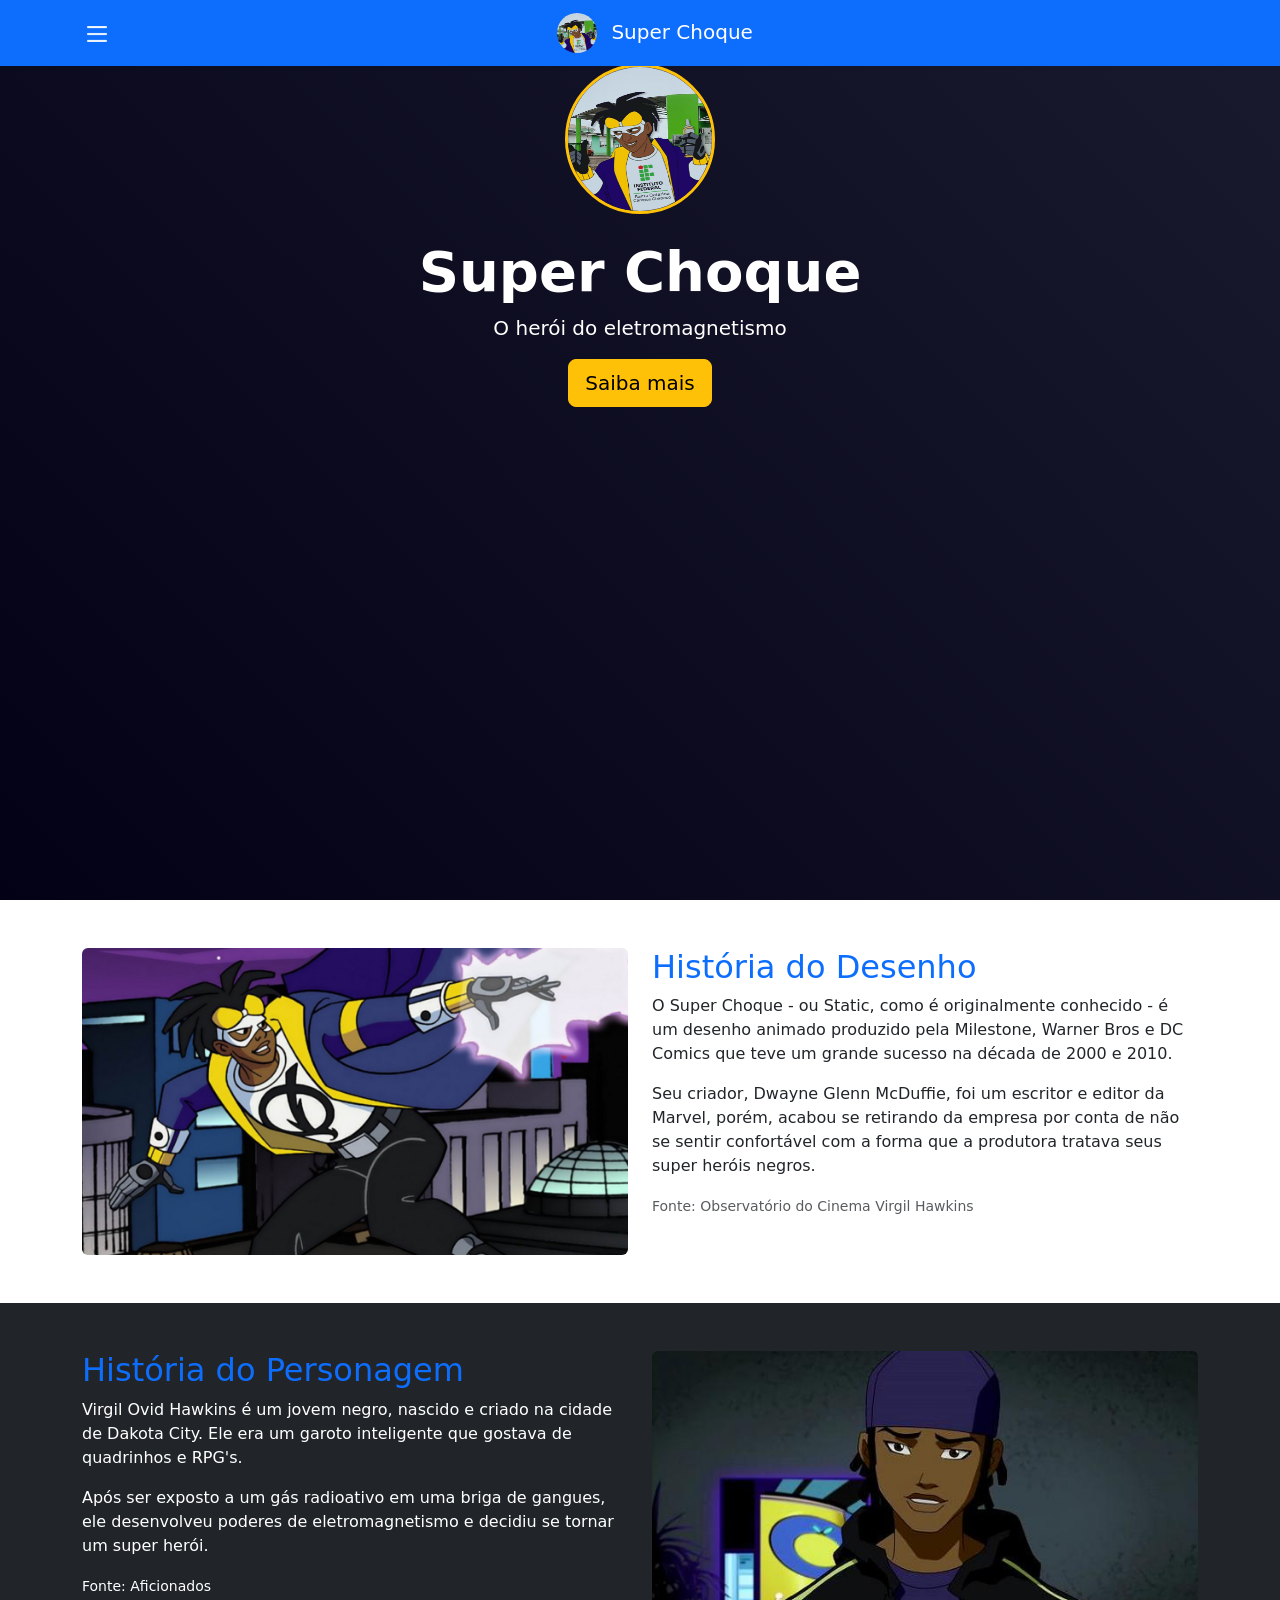
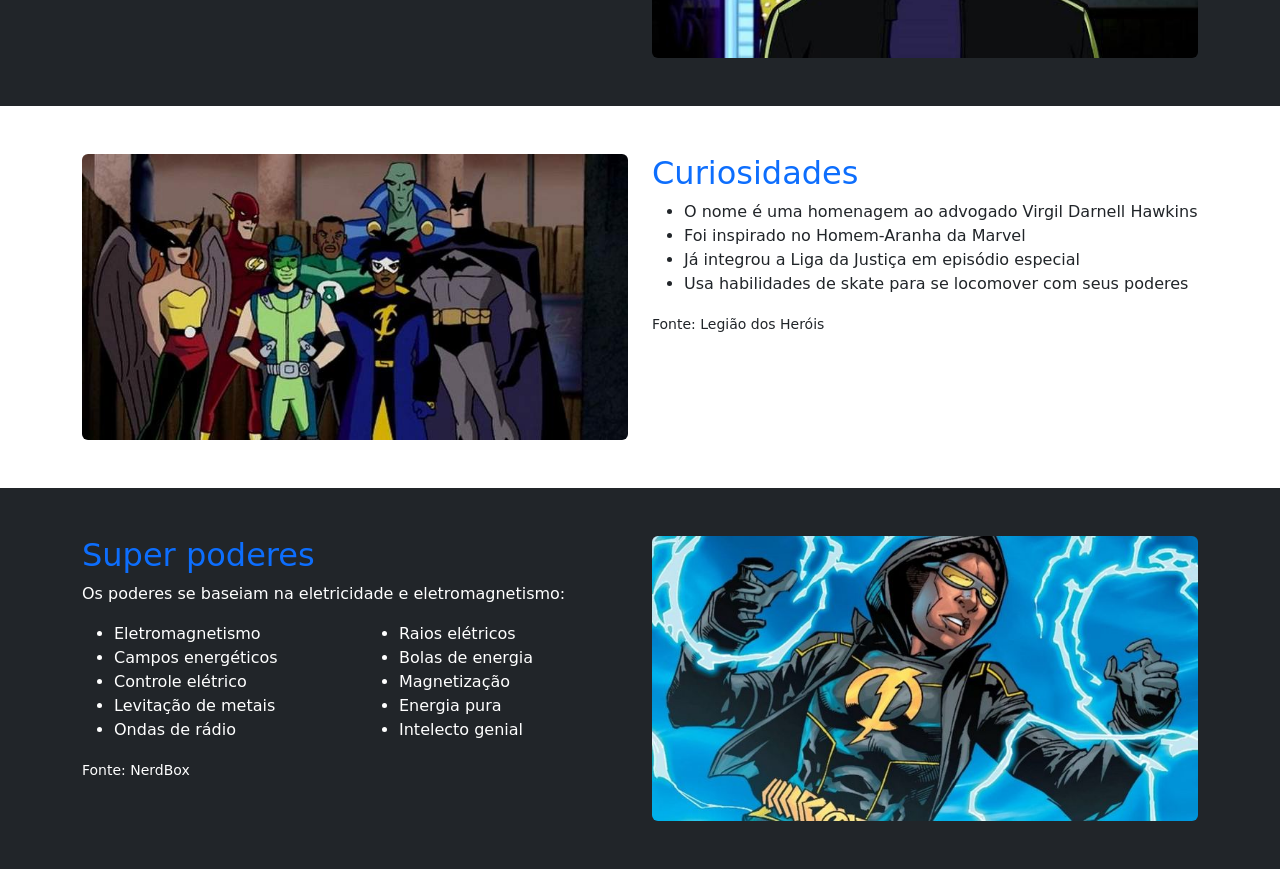
<file: site_super_shock/index.html>
<!doctype html>
<html lang="en">
  <head>
    <meta charset="utf-8">
    <meta name="viewport" content="width=device-width, initial-scale=1">
    <title>Super Choque</title>
    <link href="https://cdn.jsdelivr.net/npm/bootstrap@5.3.8/dist/css/bootstrap.min.css" 
    rel="stylesheet" integrity="sha384-sRIl4kxILFvY47J16cr9ZwB07vP4J8+LH7qKQnuqkuIAvNWLzeN8tE5YBujZqJLB" 
    crossorigin="anonymous"/>
    <link rel="stylesheet" href="css/style.css"/>
    <script src="../site_super_shock/menu.js"></script>
</head>
  <body>

    <!-- Menu de navegação -->

    <div id="menu-lateral" class="menu-lateral">
      <ul class="menu-itens">
        <li><a href="#inicio">Início</a></li>
        <li><a href="#historia">História</a></li>
        <li><a href="#personagem">Personagem</a></li>
        <li><a href="#curiosidade">Curiosidade</a></li>
        <li><a href="#poderes">Poderes</a></li>
      </ul>
    </div>

     <nav class="navbar navbar-dark bg-primary fixed-top">
        <div class="container">
          <button class="btn-menu" onclick="showMenu()">
            <img id="img-menu" src="../site_super_shock/img/icon-hamburger-menu.png" width="20" height="20" alt="menu">
          </button>
            <a class="navbar-brand mx-auto" href="#">
                <img src="img/icone_tela_principal.png" 
                     width="40" 
                     height="40" 
                     alt="super choque" 
                     class="rounded-circle me-2"/>
                Super Choque
            </a>
        </div>

     </nav>

    <!-- Seção principal -->
     <header id="inicio" class="hero-section text-center text-white py-5">
        <div class="container mt-3">
            <img 
            class="hero-image rounded-circle mb-4"
            src="img/icone_tela_principal.png" 
            alt="super choque" />
            <h1 class="display-4 fw-bold">Super Choque</h1>
            <p class="lead">O herói do eletromagnetismo</p>
            <a href="#" class="btn btn-warning btn-lg"> Saiba mais </a>
        </div>
     </header>

<!-- História do desenho-->
  <main>
        <section id="historia" class="py-5">
            <div class="container">
                <div class="row">
                    <div class="col-6">
                        <img class="img-fluid rounded"
                        src="../site_super_shock/img/historia.jpg" alt="História Super Choque">
                    </div>
                    <div class="col-6">
                        <h2 class="text-primary">História do Desenho</h2>
                        <p>O Super Choque - ou Static, como é originalmente conhecido - é 
                            um desenho animado produzido pela Milestone, Warner Bros e DC 
                            Comics que teve um grande sucesso na década de 2000 e 2010.</p>

                        <p>Seu criador, Dwayne Glenn McDuffie, foi um escritor e editor da 
                            Marvel, porém, acabou se retirando da empresa por conta de não 
                            se sentir confortável com a forma que a produtora tratava seus 
                            super heróis negros.

                        </p>

                        <p class="text-muted">
                            <small>Fonte: Observatório do Cinema Virgil Hawkins</small>
                        </p>
                    </div>
                </div>
            </div>
        </section>


 <!-- História do Personagem-->
        <section id="personagem" class="bg-dark text-white py-5">
                <div class="container">
                    <div class="row">
                        <div class="col-6">
                            <h2 class="text-primary">História do Personagem</h2>
                            <p>Virgil Ovid Hawkins é um jovem negro, nascido e criado na cidade
                                 de Dakota City. Ele era um garoto inteligente que gostava de 
                                 quadrinhos e RPG's.</p>

                            <p>Após ser exposto a um gás radioativo em uma briga de gangues, 
                                ele desenvolveu poderes de eletromagnetismo e decidiu se tornar 
                                um super herói.
                            </p>
                            <p class="text-white">
                                <small>Fonte: Aficionados</small>
                            </p>
                        </div>
                        <div class="col-6">
                            <img class="img-fluid rounded"
                            src="../site_super_shock/img/historia2.jpg" alt="História do Personagem">
                        </div>
                    </div>
                </div>
        </section>


    <!-- Curiosidade -->

        <section id="curiosidade" class="py-5">
                    <div class="container">
                        <div class="row">
                            <div class="col-6">
                                <img class="img-fluid rounded"
                                src="../site_super_shock/img/curiosidades.jpeg" alt="Curiosidade">
                            </div>
                            <div class="col-6">
                                <h2 class="text-primary">Curiosidades</h2>
                                <ul>
                                    <li>O nome é uma homenagem ao advogado Virgil Darnell Hawkins</li>
                                    <li>Foi inspirado no Homem-Aranha da Marvel</li>
                                    <li>Já integrou a Liga da Justiça em episódio especial</li>
                                    <li>Usa habilidades de skate para se locomover com seus poderes</li>
                                </ul>
                                
                                <p class="text-rounded">
                                    <small>Fonte: Legião dos Heróis</small>
                                </p>
                            </div>
                        </div>
                    </div>
            </section>


    <!-- Super Poder-->
 <section id="poderes" class="bg-dark text-white py-5">
                    <div class="container">
                        <div class="row">
                            <div class="col-6">
                                <h2 class="text-primary">Super poderes</h2>
                                <div class="row">
                                <p>
                                  Os poderes se baseiam na eletricidade e eletromagnetismo:</p>
                            <div class="col-6">
                                <ul>
                                    <li>Eletromagnetismo</li>
                                    <li>Campos energéticos</li>
                                    <li>Controle elétrico</li>
                                    <li>Levitação de metais</li>
                                    <li>Ondas de rádio</li>
                                </ul>
                            </div>

                            <div class="col-6">
                                <ul>
                                    <li>Raios elétricos</li>
                                    <li>Bolas de energia</li>
                                    <li>Magnetização</li>
                                    <li>Energia pura</li>
                                    <li>Intelecto genial</li>
                                </ul>
                              </div>
                                <p class="text-white">
                                    <small>Fonte: NerdBox</small>
                                </p>
                            </div>
                          </div>
                            <div class="col-6">
                              <img class="img-fluid rounded"
                                src="../site_super_shock/img/super_poder.jpeg" alt="super-poder">
                            </div>
                        </div>
                    </div>
            </section>

            
            </main>
            <footer class="big-primary text-white text-center px3">
              <div class="container">
                <p class="mb-0">
                  Projeto Desenvolvimento Web 1 - site super choque &copy; 2026
                </p>
              </div>
            </footer>

    <script src="https://cdn.jsdelivr.net/npm/bootstrap@5.3.8/dist/js/bootstrap.bundle.min.js" integrity="sha384-FKyoEForCGlyvwx9Hj09JcYn3nv7wiPVlz7YYwJrWVcXK/BmnVDxM+D2scQbITxI" crossorigin="anonymous"></script>
  </body>
</html>
</file>
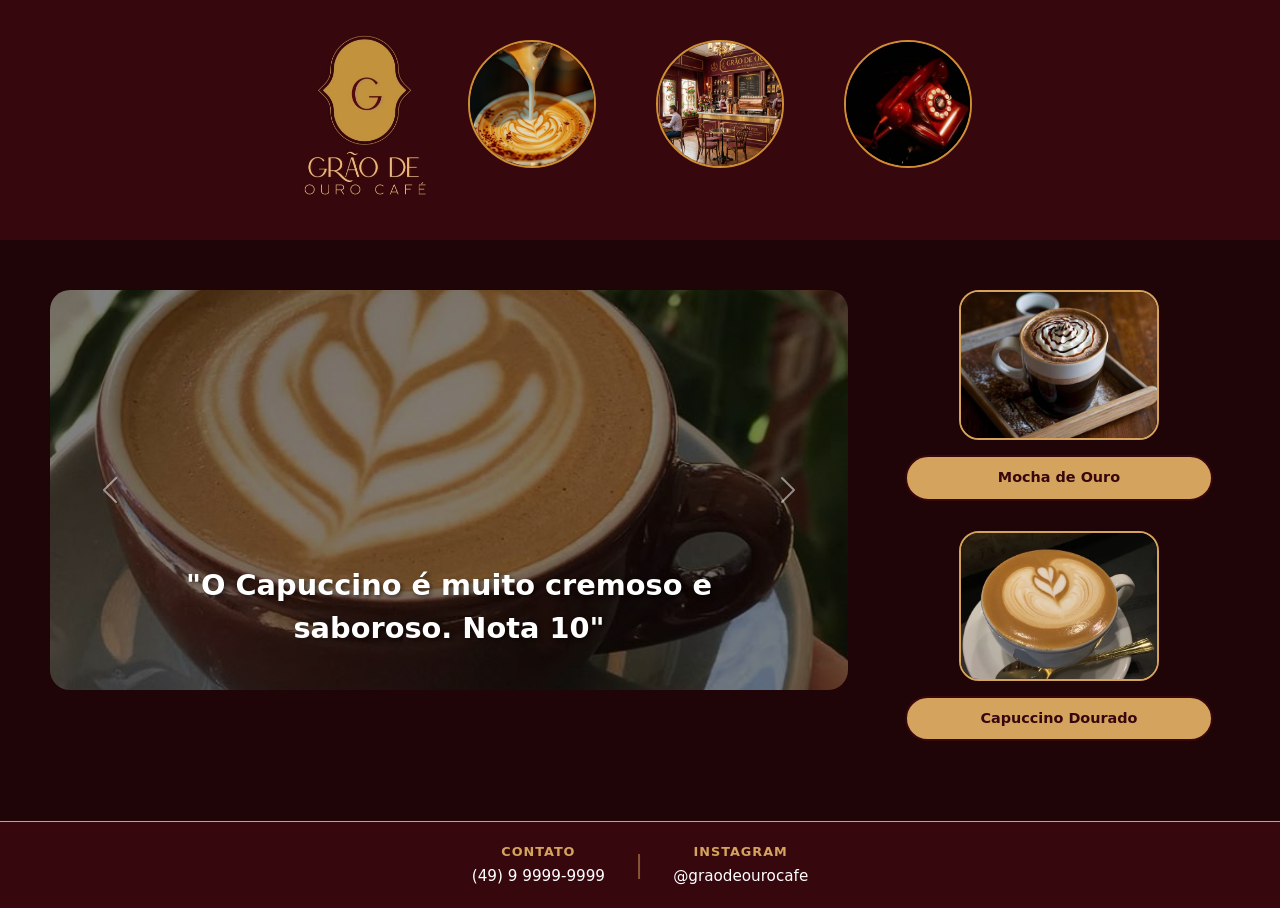
<file: Cafeteria/paginas/index.html>
<!doctype html>
<html lang="pt-br">
  <head>
    <meta charset="UTF-8" />
    <meta name="viewport" content="width=device-width, initial-scale=1.0" />
    <title>pagina inicial</title>
    <!-- Bootstrap CSS -->
<link rel="stylesheet" href="https://cdn.jsdelivr.net/npm/bootstrap@5.3.3/dist/css/bootstrap.min.css">
<link rel="stylesheet" href="./style.css" />
  </head>
    <body>
        <header class="cabecalho">
            <nav>
            <a href="index.html">
                <img src="../img/logo.jpg" class="logo">
            </a>
            <div class="row">
                <!--Bootstrap CARD-->
                <div class="card" style="width: 18rem;">
                    <a href="cafe.html">
                        <img src="../img/produtos.jpeg" class="card-img-top cardimg">
                    </a>
                    <div class="card-body">
                    </div>
                </div>

                <div class="card" style="width: 18rem;">
                    <a href="sobre.html">
                        <img src="../img/sobrenos.png" class="card-img-top cardimg">
                    </a>
                    <div class="card-body">
                    </div>
                </div>

                <div class="card" style="width: 18rem;">
                    <a href="contato.html">
                        <img src="../img/telefone.jpeg" class="card-img-top cardimg">
                    </a>
                    <div class="card-body">
                    </div>
                </div>
            </div>
            </nav>
        </header>


    <!---------------------------------------CARROSSEL------------------------------------------------------------------>

<main class="corpo">
    <article class="coments">

        <!-- CARROSSEL Bootstrap -->
    <section>
        <div id="carrousel" class="carousel slide" data-bs-ride="carousel">
            <div class="carousel-inner carrousel">

                <div class="carousel-item active slide">
                    <img src="../img/capuccinocoment.jpeg" class="d-block imgcarr" alt="Capuccino">
                    <div class="carousel-caption">
                        <p>"O Capuccino é muito cremoso e saboroso. Nota 10"</p>
                    </div>
                </div>

                <div class="carousel-item slide">
                    <img src="../img/lattepistache.jpg" class="d-block imgcarr" alt="Latte de Pistache">
                    <div class="carousel-caption">
                        <p>"O Latte de Pistache é o meu favorito"</p>
                    </div>
                </div>

                <div class="carousel-item slide">
                    <img src="../img/comentario.jpeg" class="d-block imgcarr" alt="Produtos">
                    <div class="carousel-caption">
                        <p>"O melhor café da cidade!"</p>
                    </div>
                </div>

            </div>

            <!-- controlar o carrossel -->
            <button class="carousel-control-prev" type="button" data-bs-target="#carrousel" data-bs-slide="prev">
                <span class="carousel-control-prev-icon" aria-hidden="true"></span>
            </button>
            <button class="carousel-control-next" type="button" data-bs-target="#carrousel" data-bs-slide="next">
                <span class="carousel-control-next-icon" aria-hidden="true"></span>
            </button>
        </div>
</section>
        
<aside class="sidebar-sugestoes">
    <div class="sugestao">
        <img src="../img/mocha.jpg" class="imgsugestao">
        <!-- BUTTON Bootstrap -->
        <a href="cafe.html#mocha" class="btn btnsugestao">
            Mocha de Ouro
        </a>
    </div>

    <div class="sugestao">
        <img src="../img/capuccino.webp" class="imgsugestao">
        <!-- BUTTON Bootstrap -->
        <a href="cafe.html#capuccino" class="btn btnsugestao">
            Capuccino Dourado
        </a>
    </div>
</aside>

    </article>
</main>

<!---FOOTER-->
<footer class="footer">
    <nav class="footergrid">
        <div class="footeritem">
            <a class="footer-label">Contato</a>
            <a class="footer-valor">(49) 9 9999-9999</a>
        </div>

        <div class="linha">|</div>

        <div class="footeritem">
            <a class="footer-label">Instagram</a>
            <a href="https://instagram.com/graodeourocafe" class="footer-valor footer-link" target="_blank">@graodeourocafe</a>
        </div>

    </nav>
</footer>

    <!-- Bootstrap JS -->
    <script src="https://cdn.jsdelivr.net/npm/bootstrap@5.3.3/dist/js/bootstrap.bundle.min.js"></script>
  </body>
</html>
</file>
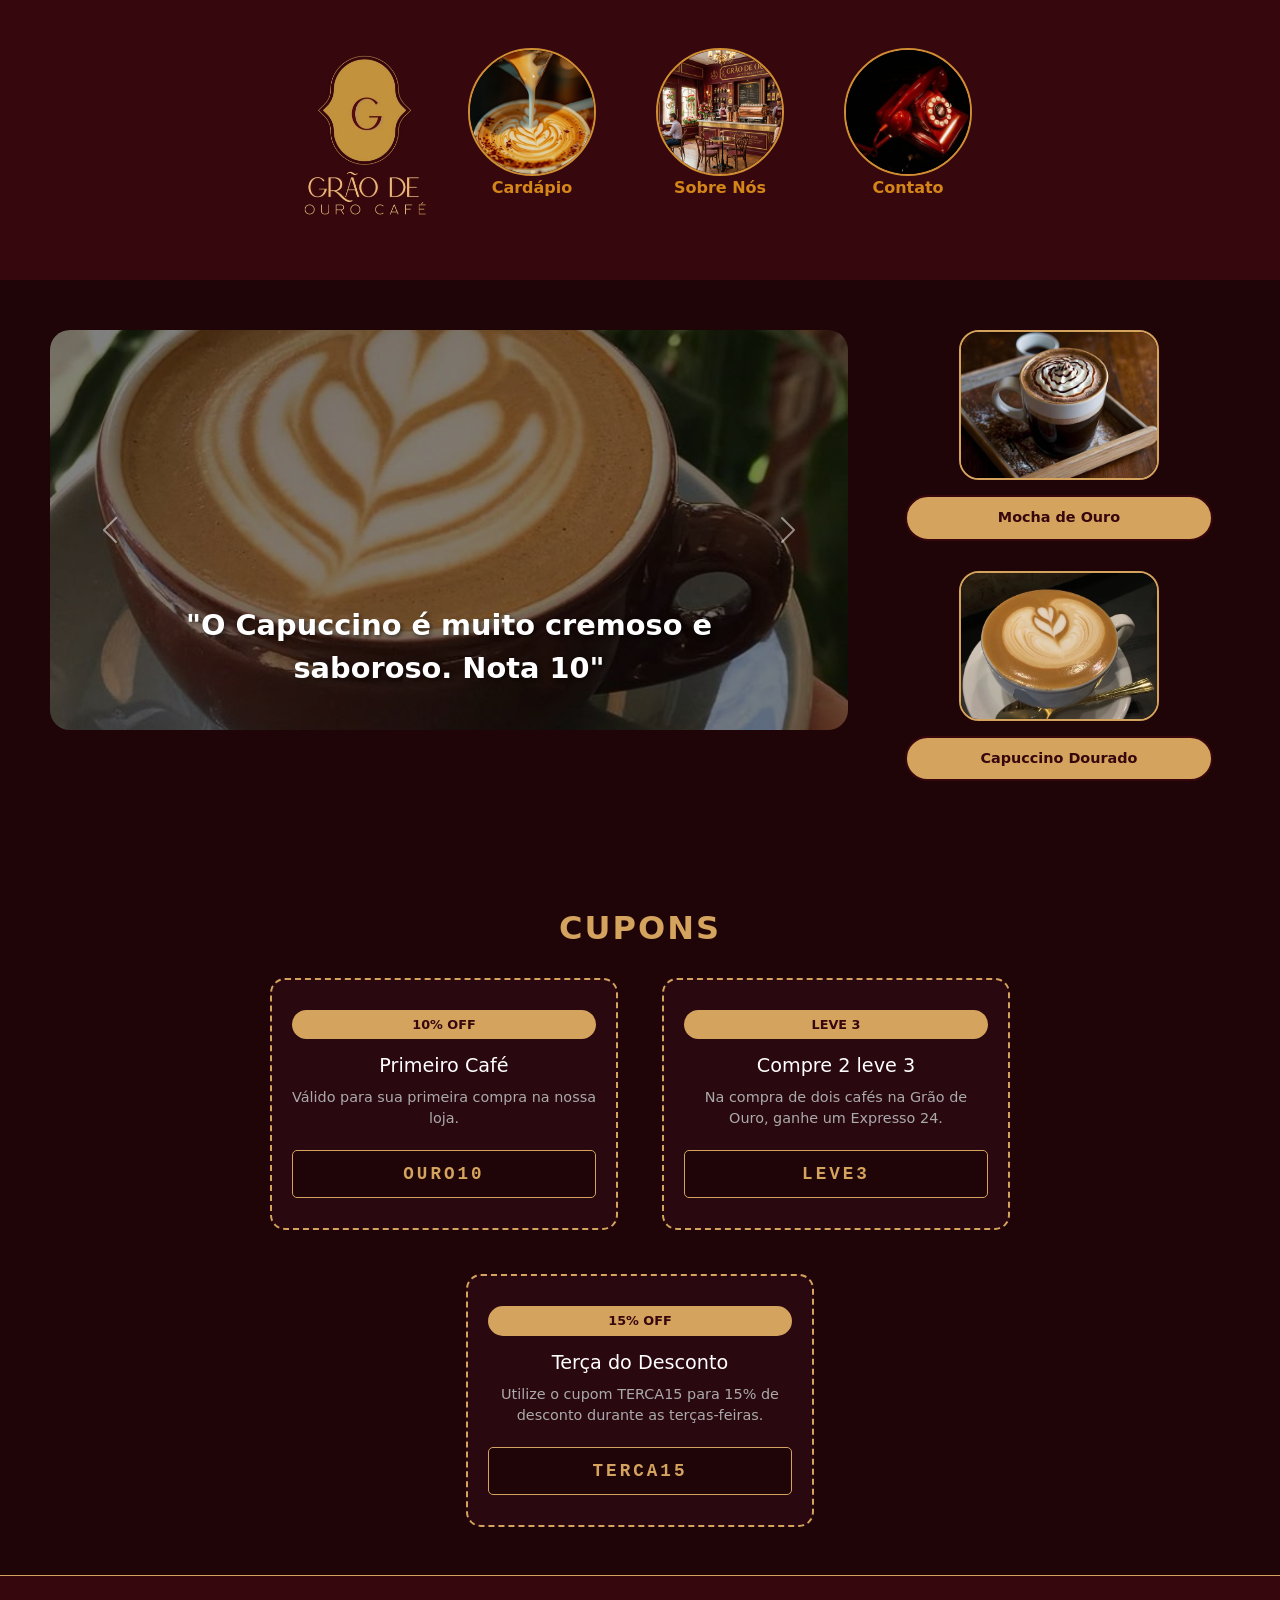
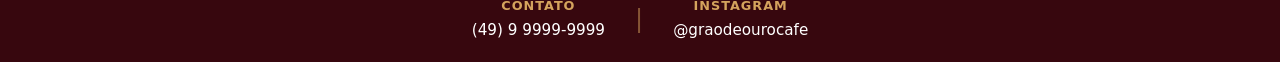
<file: REC_EmilyMenezes_YasmimRosa/Cafeteria/index.html>
<!doctype html>
<html lang="pt-br">
  <head>
    <meta charset="UTF-8" />
    <meta name="viewport" content="width=device-width, initial-scale=1.0" />
    <title>pagina inicial</title>
    <!-- Bootstrap CSS -->
    <link rel="stylesheet" href="https://cdn.jsdelivr.net/npm/bootstrap@5.3.3/dist/css/bootstrap.min.css">
    <link rel="stylesheet" href="./paginas/style.css" />
  </head>
    <body>
        <header class="cabecalho">
            <nav class="navbar">
                <a href="./index.html">
                    <img src="./img/logo.jpg" class="logo">
                </a>
                <div class="row">
                    <div class="card" style="width: 18rem;">
                        <a href="./paginas/cafe.html">
                            <img src="./img/produtos.jpeg" class="card-img-top cardimg">
                            <span>Cardápio</span>
                        </a>
                        <div class="card-body"></div>
                    </div>

                    <div class="card" style="width: 18rem;">
                        <a href="./paginas/sobre.html">
                            <img src="./img/sobrenos.png" class="card-img-top cardimg">
                            <span>Sobre Nós</span>
                        </a>
                        <div class="card-body"></div>
                    </div>

                    <div class="card" style="width: 18rem;">
                        <a href="./paginas/contato.html">
                            <img src="./img/telefone.jpeg" class="card-img-top cardimg">
                            <span>Contato</span>
                        </a>
                        <div class="card-body"></div>
                    </div>
                </div>
            </nav>
        </header>

        <main class="corpo">
            <article class="coments">

                <!-- CARROSSEL Bootstrap -->
                <section>
                    <div id="carrousel" class="carousel slide" data-bs-ride="carousel">
                        <div class="carousel-inner carrousel">

                            <div class="carousel-item active slide">
                                <img src="./img/capuccinocoment.jpeg" class="d-block imgcarr" alt="Capuccino">
                                <div class="carousel-caption">
                                    <p>"O Capuccino é muito cremoso e saboroso. Nota 10"</p>
                                </div>
                            </div>

                            <div class="carousel-item slide">
                                <img src="./img/lattepistache.jpg" class="d-block imgcarr" alt="Latte de Pistache">
                                <div class="carousel-caption">
                                    <p>"O Latte de Pistache é o meu favorito"</p>
                                </div>
                            </div>

                            <div class="carousel-item slide">
                                <img src="./img/comentario.jpeg" class="d-block imgcarr" alt="Produtos">
                                <div class="carousel-caption">
                                    <p>"O melhor café da cidade!"</p>
                                </div>
                            </div>

                        </div>

                        <button class="carousel-control-prev" type="button" data-bs-target="#carrousel" data-bs-slide="prev">
                            <span class="carousel-control-prev-icon" aria-hidden="true"></span>
                        </button>
                        <button class="carousel-control-next" type="button" data-bs-target="#carrousel" data-bs-slide="next">
                            <span class="carousel-control-next-icon" aria-hidden="true"></span>
                        </button>
                    </div>
                </section>

                <aside class="sidebar-sugestoes">
                    <div class="sugestao">
                        <img src="./img/mocha.jpg" class="imgsugestao">
                        <a href="./paginas/cafe.html#mocha" class="btn btnsugestao">Mocha de Ouro</a>
                    </div>

                    <div class="sugestao">
                        <img src="./img/capuccino.webp" class="imgsugestao">
                        <a href="./paginas/cafe.html#capuccino" class="btn btnsugestao">Capuccino Dourado</a>
                    </div>
                </aside>

            </article>

<!-- cards bootstrap CUPONS-->
            <section class="container my-5">
                <h2 class="titulo-sessao">CUPONS</h2>
                <div class="row g-4 justify-content-center">
                    
                    <div class="col-12 col-md-4">
                        <div class="cupom-card">
                            <div class="cupom-badge">10% OFF</div>
                            <h3>Primeiro Café</h3>
                            <p>Válido para sua primeira compra na nossa loja.</p>
                            <div class="cupom-codigo">OURO10</div>
                        </div>
                    </div>

                    <div class="col-12 col-md-4">
                        <div class="cupom-card">
                            <div class="cupom-badge">LEVE 3</div>
                            <h3>Compre 2 leve 3</h3>
                            <p>Na compra de dois cafés na Grão de Ouro, ganhe um Expresso 24.</p>
                            <div class="cupom-codigo">LEVE3</div>
                        </div>
                    </div>

                    <div class="col-12 col-md-4">
                        <div class="cupom-card">
                            <div class="cupom-badge">15% OFF</div>
                            <h3>Terça do Desconto</h3>
                            <p>Utilize o cupom TERCA15 para 15% de desconto durante as terças-feiras.</p>
                            <div class="cupom-codigo">TERCA15</div>
                        </div>
                    </div>

                </div>
            </section>


        </main>

        <footer class="footer">
            <nav class="footergrid">
                <div class="footeritem">
                    <a class="footer-label">Contato</a>
                    <a class="footer-valor">(49) 9 9999-9999</a>
                </div>
                <div class="linha">|</div>
                <div class="footeritem">
                    <a class="footer-label">Instagram</a>
                    <a href="https://instagram.com/graodeourocafe" class="footer-valor footer-link" target="_blank">@graodeourocafe</a>
                </div>
            </nav>
        </footer>

        <script src="https://cdn.jsdelivr.net/npm/bootstrap@5.3.3/dist/js/bootstrap.bundle.min.js"></script>
    </body>
</html>
</file>
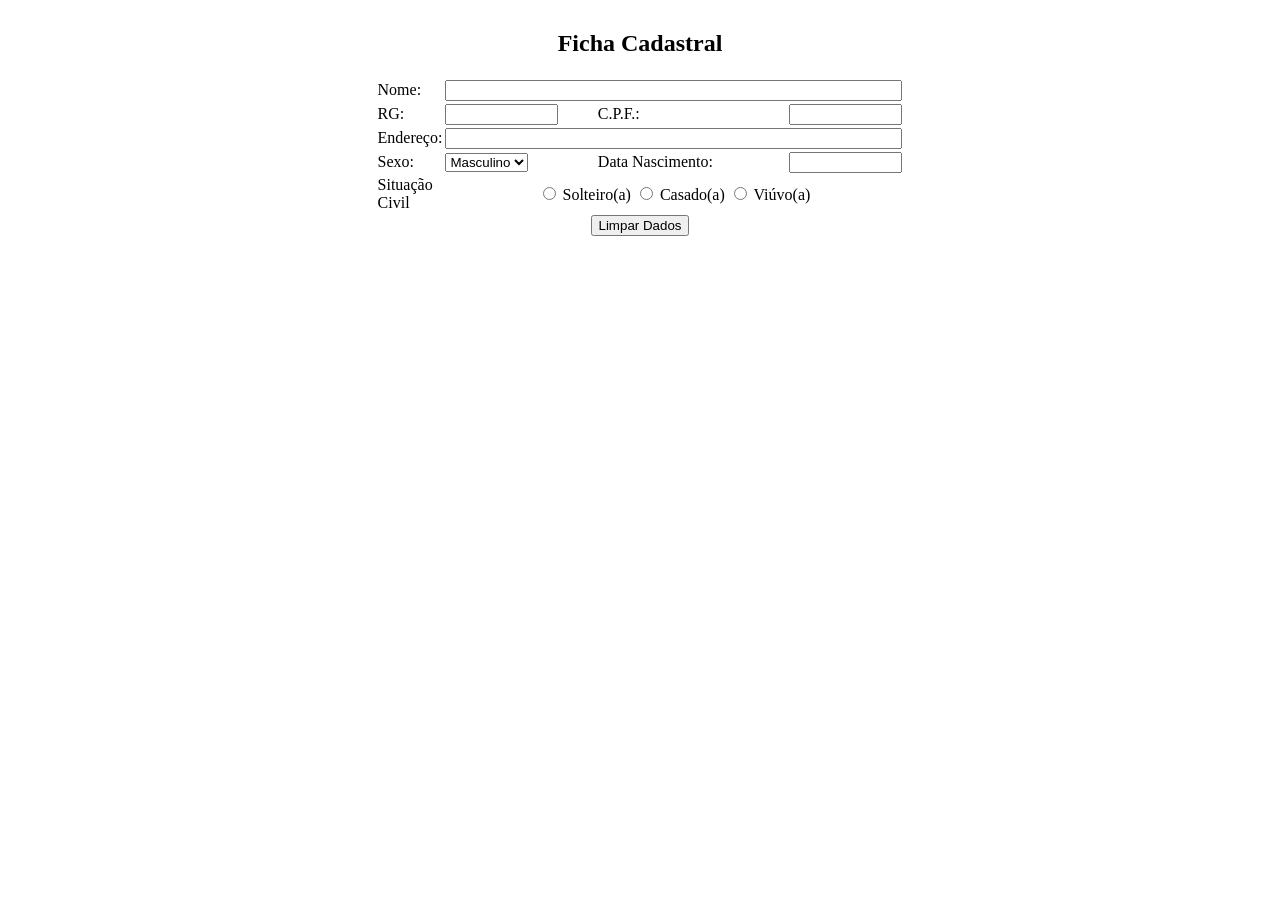
<file: Exercicio03/fichacadastral.html>
<!DOCTYPE html>
<html lang="en">
<head>
    <meta charset="UTF-8">
    <meta name="viewport" content="width=device-width, initial-scale=1.0">
    <title>Document</title>
</head>
<body>
    <table  width="500" cellpadding="1px" cellspacing="1px" align="center">
    <tr>
        <th colspan="4">
            <h2 align="center">Ficha Cadastral</h2>
        </th>
    </tr>

    <tr>
        <td ><label for="nome">Nome:</label></td>
        <td colspan="3" align="right">
            <input type="text" id="nome" name="nome" size="55" maxlength="55">
        </td>
    </tr>

    <tr>
        <td><label for="rg" align="center">RG:</label></td>
        <td >
            <input type="text" id="rg" name="rg" size="12" maxlength="13">
        </td>
        <td><label for="cpf">C.P.F.:</label></td>
        <td align="right">
            <input type="text" id="cpf" name="cpf" size="12" maxlength="13">
        </td>
    </tr>

    <tr>
        <td><label for="endereco">Endereço:</label></td>
        <td colspan="3" align="right">
            <input type="text" id="endereco" name="endereco" size="55" maxlength="55">
        </td>
    </tr>

    <tr>
        <td><label for="sexo">Sexo:</label></td>
        <td>
            <select name="sexo" id="sexo">
                <option value="masculino">Masculino</option>
                <option value="feminino">Feminino</option>
            </select>
        </td>
        <td><label for="nascimento">Data Nascimento:</label></td>
        <td align="right">
            <input type="text" id="nascimento" name="nascimento" size="12" maxlength="13">
        </td>
    </tr>

    <tr>
        <td>Situação Civil</td>
        <td colspan="4" align="center">
            <input type="radio" id="solteiro" name="civil" value="SOLTEIRO">
            <label for="solteiro">Solteiro(a)</label>
            <input type="radio" id="casado" name="civil" value="CASADO">
            <label for="casado">Casado(a)</label>
            <input type="radio" id="viuvo" name="civil" value="VIUVO">
            <label for="viuvo">Viúvo(a)</label>
        </td>
    </tr>

    <tr>
        <td colspan="4" align="center">
            <button type="reset">Limpar Dados</button>
        </td>
    </tr>
</table>
</body>
</html>
</file>
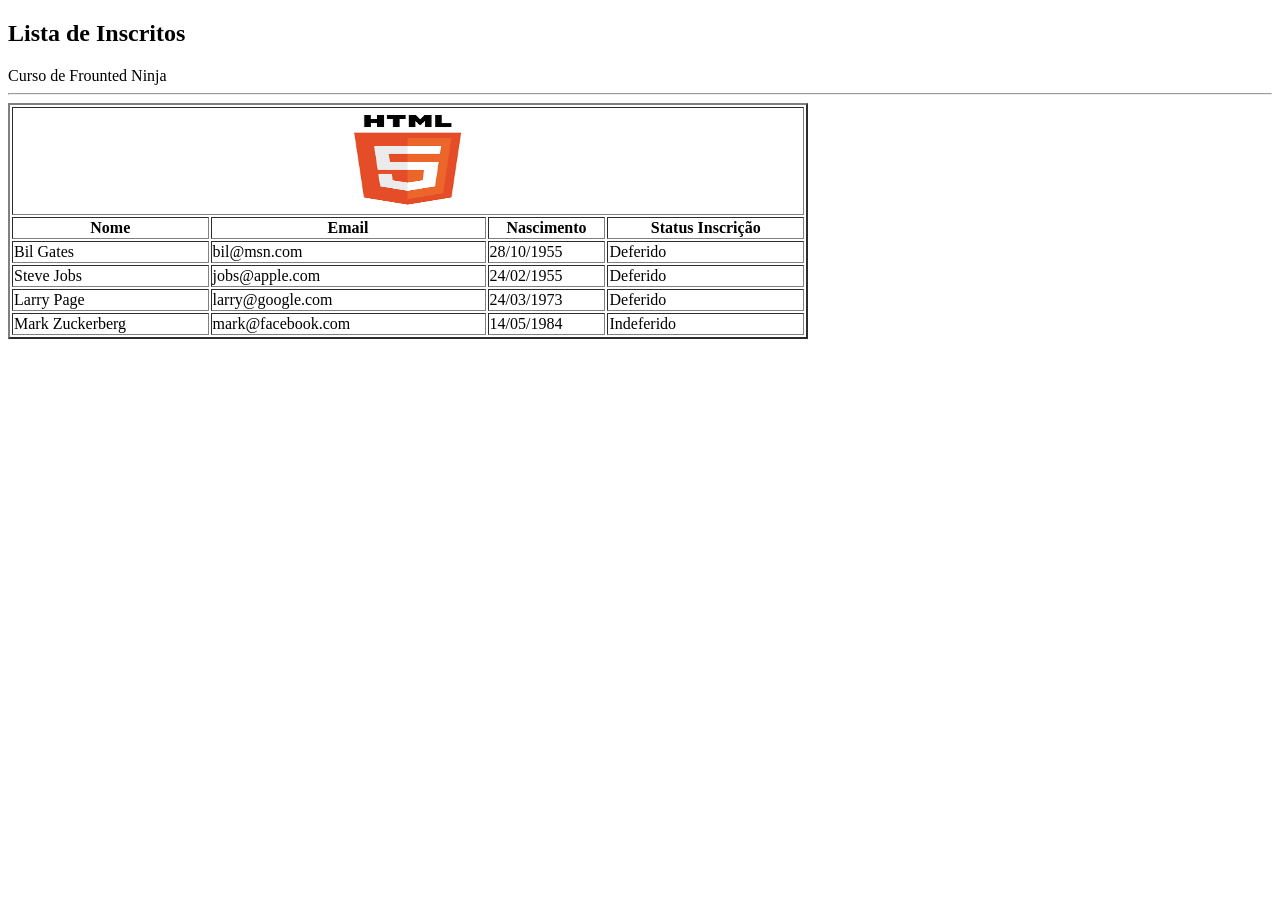
<file: Exercicio03/formulario03.html>
<!DOCTYPE html>
<html lang="en">
<head>
    <meta charset="UTF-8">
    <meta name="viewport" content="width=device-width, initial-scale=1.0">
    <title>Document</title>
</head>
<body>

    <h2>Lista de Inscritos</h2>
    <a>Curso de Frounted Ninja</a>
    <hr>
    <table border="2px" width="800px" >
        <tr>
            <td colspan="4" align="center">
                <img src="./Imagem.png" width="400" height="100"></header>
            </td>
        <tr>
            <th width="25%">Nome</th>
            <th width="35%">Email</th>
            <th width="15%">Nascimento</th>
            <th width="25%">Status Inscrição</th>
        </tr>
        <tr>
            <td>Bil Gates</td>
            <td>bil@msn.com</td>
            <td>28/10/1955</td>
            <td>Deferido</td>
        </tr>

        <tr>
            <td>Steve Jobs</td>
            <td>jobs@apple.com</td>
            <td>24/02/1955</td>
            <td>Deferido</td>
        </tr>

        <tr>
            <td>Larry Page</td>
            <td>larry@google.com</td>
            <td>24/03/1973</td>
            <td>Deferido</td>
        </tr>

        <tr>
            <td>Mark Zuckerberg</td>
            <td>mark@facebook.com</td>
            <td>14/05/1984</td>
            <td>Indeferido</td>
        </tr>
    </table>
</body>
</html>
</file>
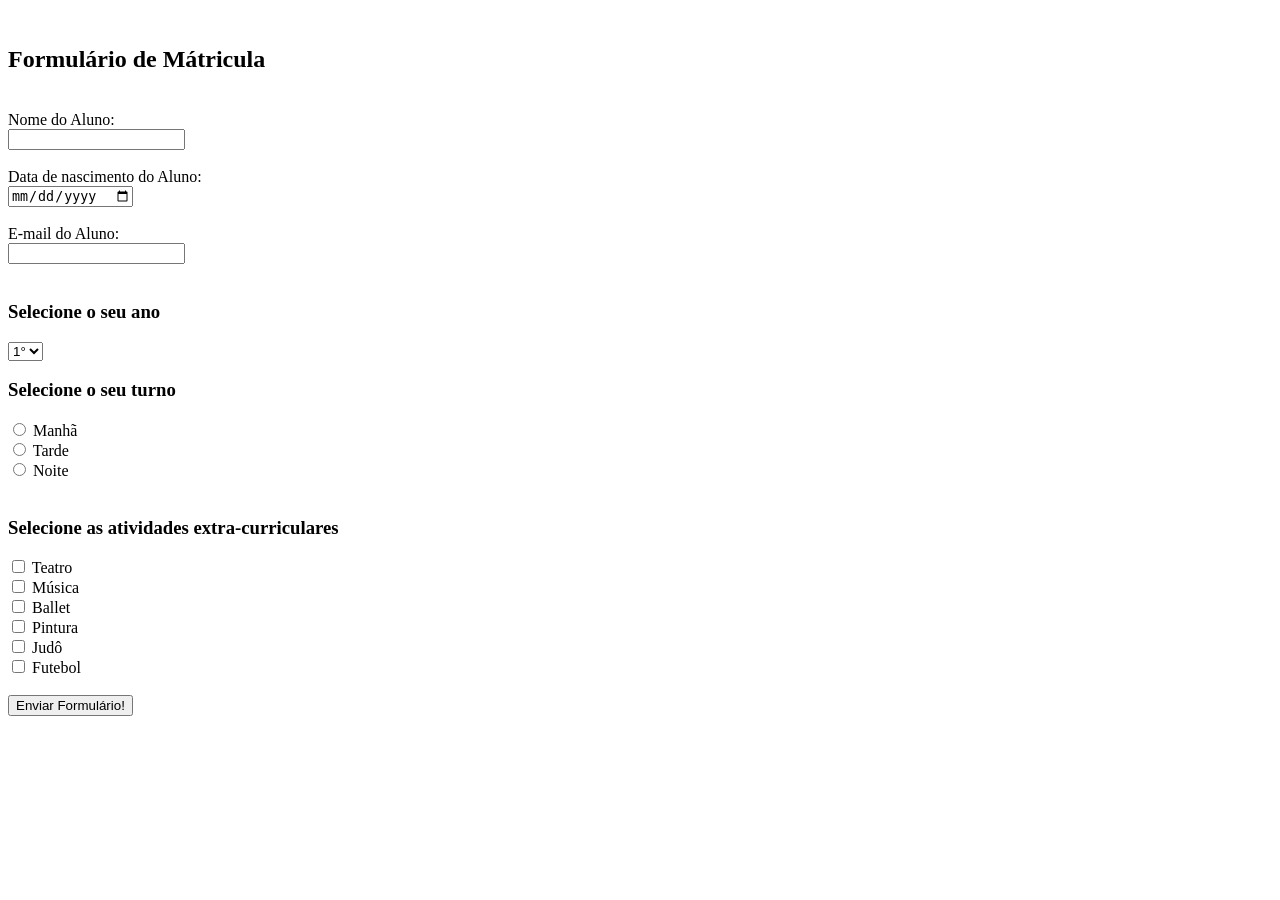
<file: Exercicio03/matricula.html>
<!DOCTYPE html>
<html lang="en">
<head>
    <meta charset="UTF-8">
    <meta name="viewport" content="width=device-width, initial-scale=1.0">
    <title>Document</title>
</head>
<body>
    <form action="/enviar" method="post" >
        <br>
        <h2>Formulário de Mátricula</h2>
        <br>
        <label for="nomealuno">Nome do Aluno:</label><br>
        <input type="text" id="nomealuno" name="nomealuno" required><br>
        <br>
        <label for="nascimento">Data de nascimento do Aluno:</label><br>
        <input type="date" id="nascimento" name="nascimento" required><br>
        <br>
        <label for="emailaluno">E-mail do Aluno:</label><br>
        <input type="email" id="emailaluno" name="emailaluno" required><br>

        <br>
        <h3>Selecione o seu ano</h3>
        <select name="anoemi" id="anoemi" required>
        <option value="1">1°</option>
        <option value="2">2°</option>
        <option value="3">3°</option>
        <option value="4">4°</option>
        </select>

        <br>
        <h3>Selecione o seu turno</h3>
        <input type="radio" id="html" name="turno" value="manha">
        <label for="manha">Manhã</label><br>
        <input type="radio" id="html" name="turno" value="tarde">
        <label for="tarde">Tarde</label><br>
        <input type="radio" id="html" name="turno" value="noite">
        <label for="noite">Noite</label><br>
       
        <br> 
        <h3>Selecione as atividades extra-curriculares</h3>
        <input type="checkbox" id="extrac1" name="extrac1" value="teatro">
        <label for="extrac1"> Teatro</label><br>
        <input type="checkbox" id="extrac2" name="extrac3" value="musica">
        <label for="extrac2"> Música</label><br>
        <input type="checkbox" id="extrac3" name="extrac3" value="ballet">
        <label for="extrac3"> Ballet</label><br>
        <input type="checkbox" id="extrac4" name="extrac4" value="pintura">
        <label for="extrac4"> Pintura</label><br>
        <input type="checkbox" id="extrac5" name="extrac5" value="judo">
        <label for="extrac5"> Judô</label><br>
        <input type="checkbox" id="extrac6" name="extrac6" value="futebol">
        <label for="extrac6"> Futebol</label><br>

        <br>
        <button type="submit" onclick="window.location.href='sucesso.html'">Enviar Formulário!</button>
        
    </form>

</body>
</html>
</file>
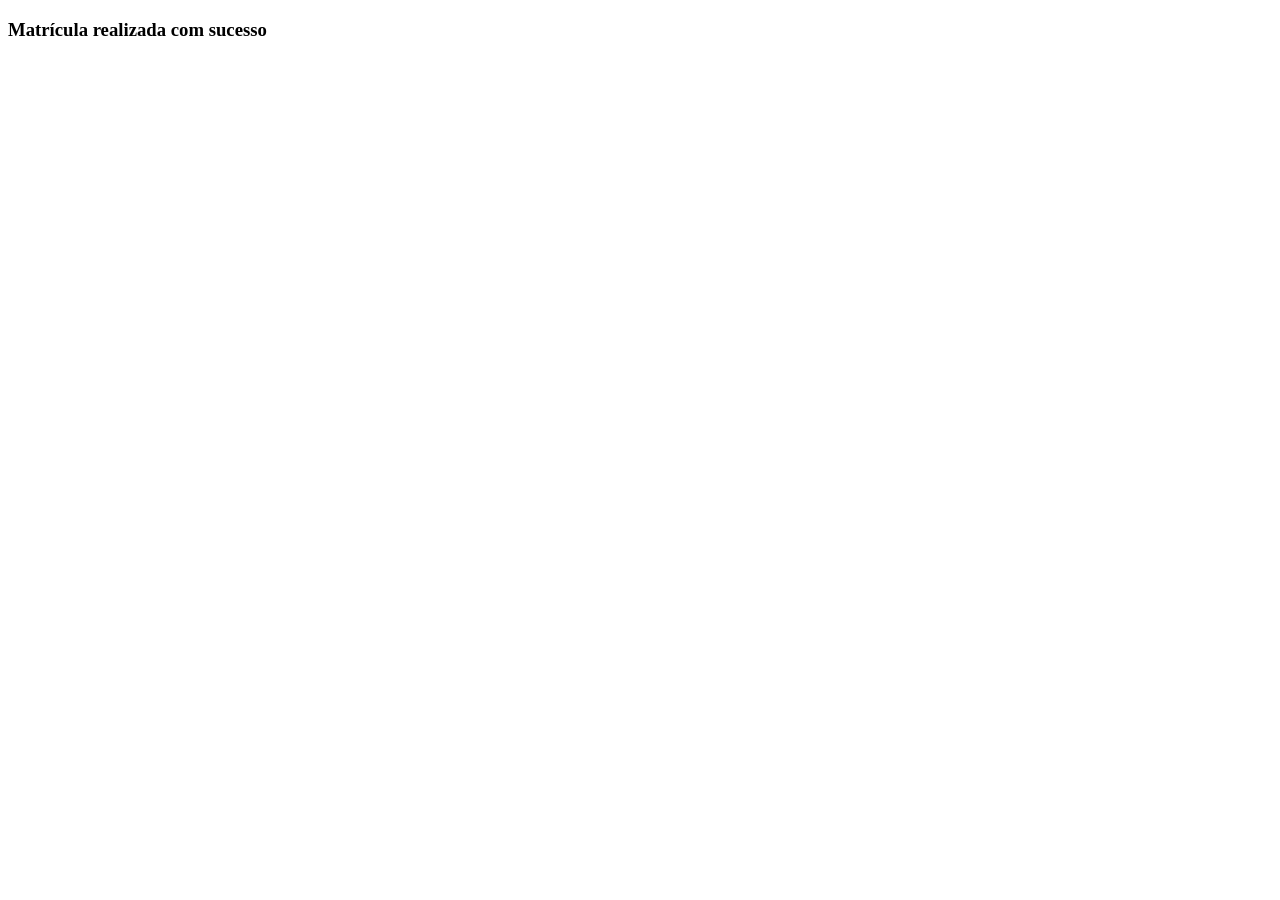
<file: Exercicio03/sucesso.html>
<!DOCTYPE html>
<html lang="en">
<head>
    <meta charset="UTF-8">
    <meta name="viewport" content="width=
    , initial-scale=1.0">
    <title>Document</title>
</head>
<body>
    <h3>Matrícula realizada com sucesso</h3>
</body>
</html>
</file>
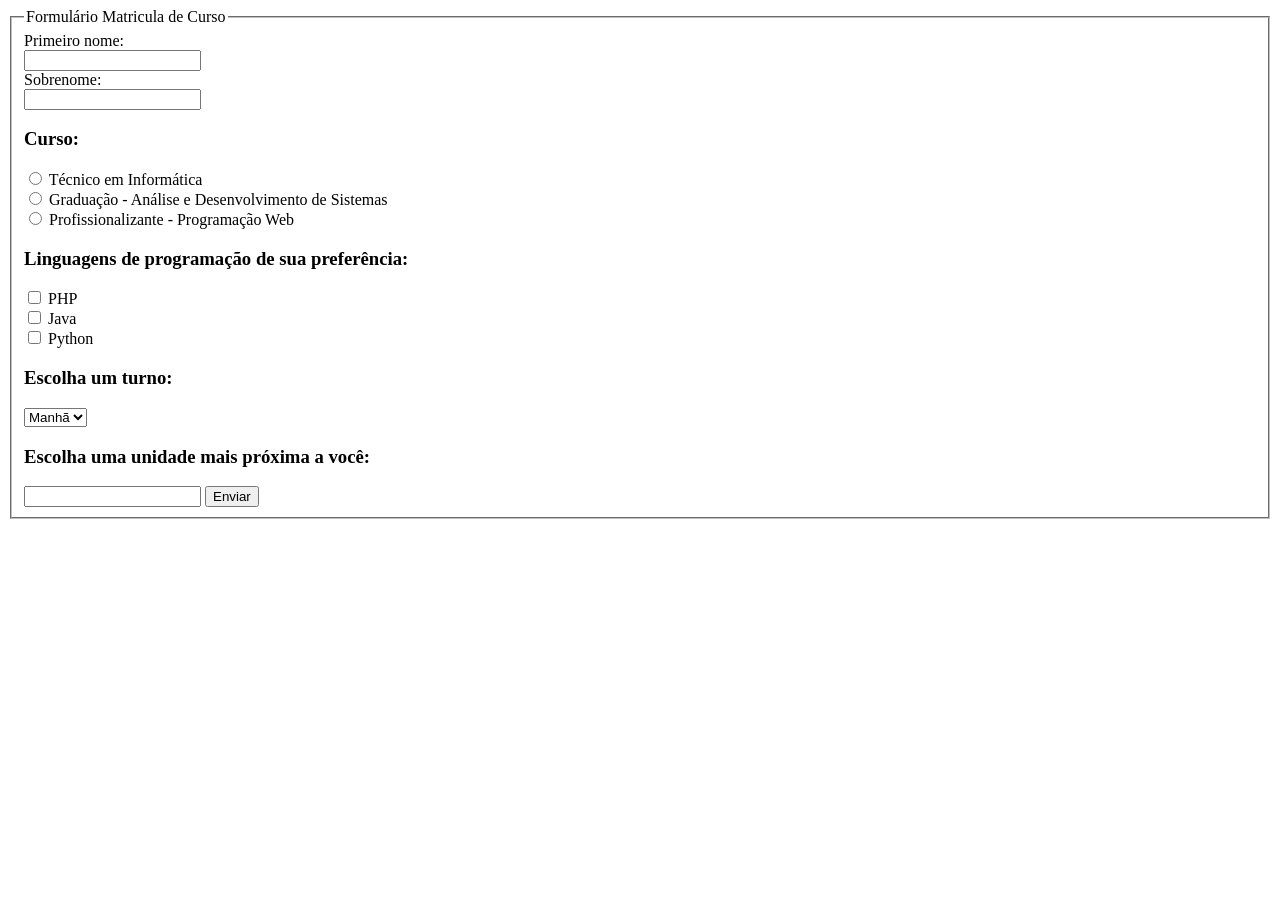
<file: Exercicios/formulario01.html>
<!DOCTYPE html>
<html lang="en">
<head>
    <meta charset="UTF-8">
    <meta name="viewport" content="width=device-width, initial-scale=1.0">
    <title>Formulario</title>
</head>
<body>
    <form action="/action_page.html">
        <fieldset>
        <legend>Formulário Matricula de Curso</legend>

        <form>
            <label for="pnome">Primeiro nome:</label><br>
            <input type="text" id="pnome" name="pnome"><br>
            <label for="unome">Sobrenome:</label><br>
            <input type="text" id="unome" name="unome">
        </form>

        <h3>Curso:</h3>
        <form>
            <input type="radio" id="html" name="fav_language" value="Tecnico em Informatica">
            <label for="Tecnico em Informatica">Técnico em Informática</label><br>
            <input type="radio" id="css" name="fav_language" value="Graduacao">
            <label for="Graduacao">Graduação - Análise e Desenvolvimento de Sistemas</label><br>
            <input type="radio" id="javascript" name="fav_language" value="Profissionalizante">
            <label for="Profissionalizante">Profissionalizante - Programação Web</label>
        </form>

        <h3>Linguagens de programação de sua preferência:</h3>
        <form>
            <input type="checkbox" id="linguagem1" name="linguagem1" value="PHP">
            <label for="linguagem1">PHP</label><br>
            <input type="checkbox" id="linguagem2" name="linguagem2" value="Java">
            <label for="linguagem2">Java</label><br>
            <input type="checkbox" id="linguagem3" name="linguagem3" value="Python">
            <label for="linguagem3">Python</label>
        </form>

        <h3>Escolha um turno:</h3>
        <select name="turno" id="turno">
            <option value="manha">Manhã</option>
            <option value="tarde">Tarde</option>
            <option value="noite">Noite</option>
        </select>

        <h3>Escolha uma unidade mais próxima a você:</h3>
        <label for="browser"></label>
        <input list="browsers" name="browser" id="browser">
            <datalist id="browsers">
            <option value="Chapecó">
            <option value="Xanxerê">
            <option value="Lages">
            <option value="Criciúma">
            <option value="Gaspar">
            </datalist>

        <button>Enviar</button>


        </fieldset>
    </form>
    
</body>
</html>
</file>
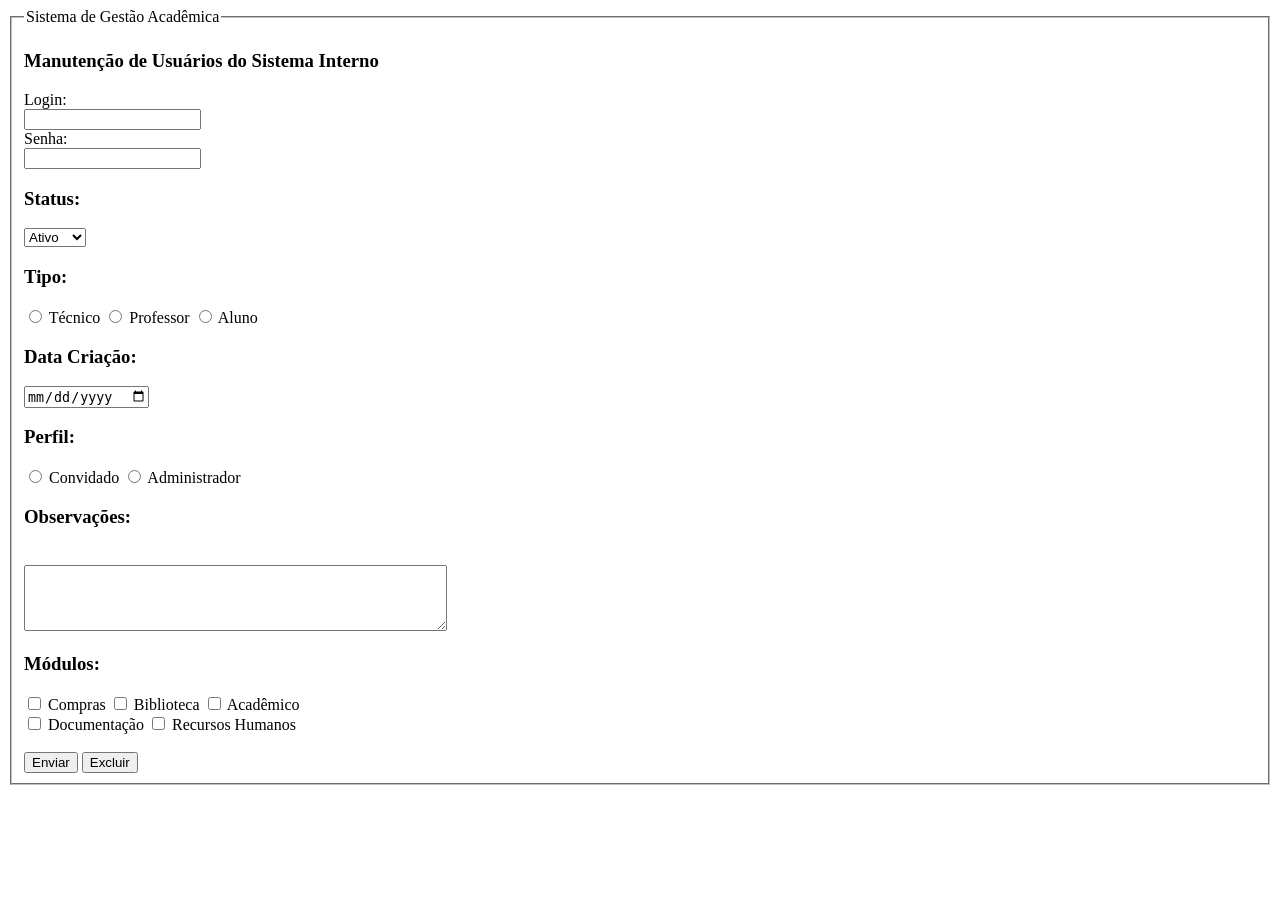
<file: Exercicios/formulario02.html>
<!DOCTYPE html>
<html lang="en">
<head>
    <meta charset="UTF-8">
    <meta name="viewport" content="width=device-width, initial-scale=1.0">
    <title>Formulario</title>
</head>
<body>
    <form action="/action_page.html"> <!---esse link é pra onde vai quando clica no enviar-->
        <fieldset>
        <legend>Sistema de Gestão Acadêmica</legend>

        <h3>Manutenção de Usuários do Sistema Interno</h3>
      
            <label for="pnome">Login:</label><br>
            <input type="text" id="pnome" name="pnome"><br>
            <label for="unome">Senha:</label><br>
            <input type="text" id="unome" name="unome">
        

        <h3>Status:</h3>
        <select name="status" id="status">
            <option value="ativo">Ativo</option>
            <option value="inativo">Inativo</option>
        </select>

        <h3>Tipo:</h3>
        
            <input type="radio" id="Tecnico" name="tipo" value="Tecnico">
            <label for="Tecnico">Técnico</label>
            <input type="radio" id="Professor" name="tipo" value="Professor">
            <label for="Professor">Professor</label>
            <input type="radio" id="Aluno" name="tipo" value="Aluno">
            <label for="Aluno">Aluno</label>
       

        <label for="data"><h3>Data Criação:</h3></label>
        <input type="date" id="data" name="data">

        <h3>Perfil:</h3>
        
            <input type="radio" id="convidado" name="tipo" value="Tconvidado">
            <label for="convidado">Convidado</label>
            <input type="radio" id="administrador" name="tipo" value="administrador">
            <label for="administrador">Administrador</label><br>
        
        <h3>Observações:</h3>
        <label for="observacoes"></label><br>
        <textarea id="observacoes" name="observacoes" rows="4" cols="50">
        </textarea>

        <h3>Módulos:</h3>
        
            <input type="checkbox" id="modulo1" name="modulo1" value="Compras">
            <label for="modulo1">Compras</label>
            <input type="checkbox" id="modulo2" name="modulo2" value="Biblioteca">
            <label for="modulo2">Biblioteca</label>
            <input type="checkbox" id="modulo3" name="modulo3" value="Academico">
            <label for="modulo3">Acadêmico</label><br>
            <input type="checkbox" id="modulo4" name="modulo4" value="Documentacao">
            <label for="modulo4">Documentação</label>
            <input type="checkbox" id="modulo5" name="modulo5" value="RH">
            <label for="modulo5">Recursos Humanos</label>
            <br>
            <br>

        <button>Enviar</button>
        <button>Excluir</button>


        </fieldset>
    </form>
    
</body>
</html>
</file>
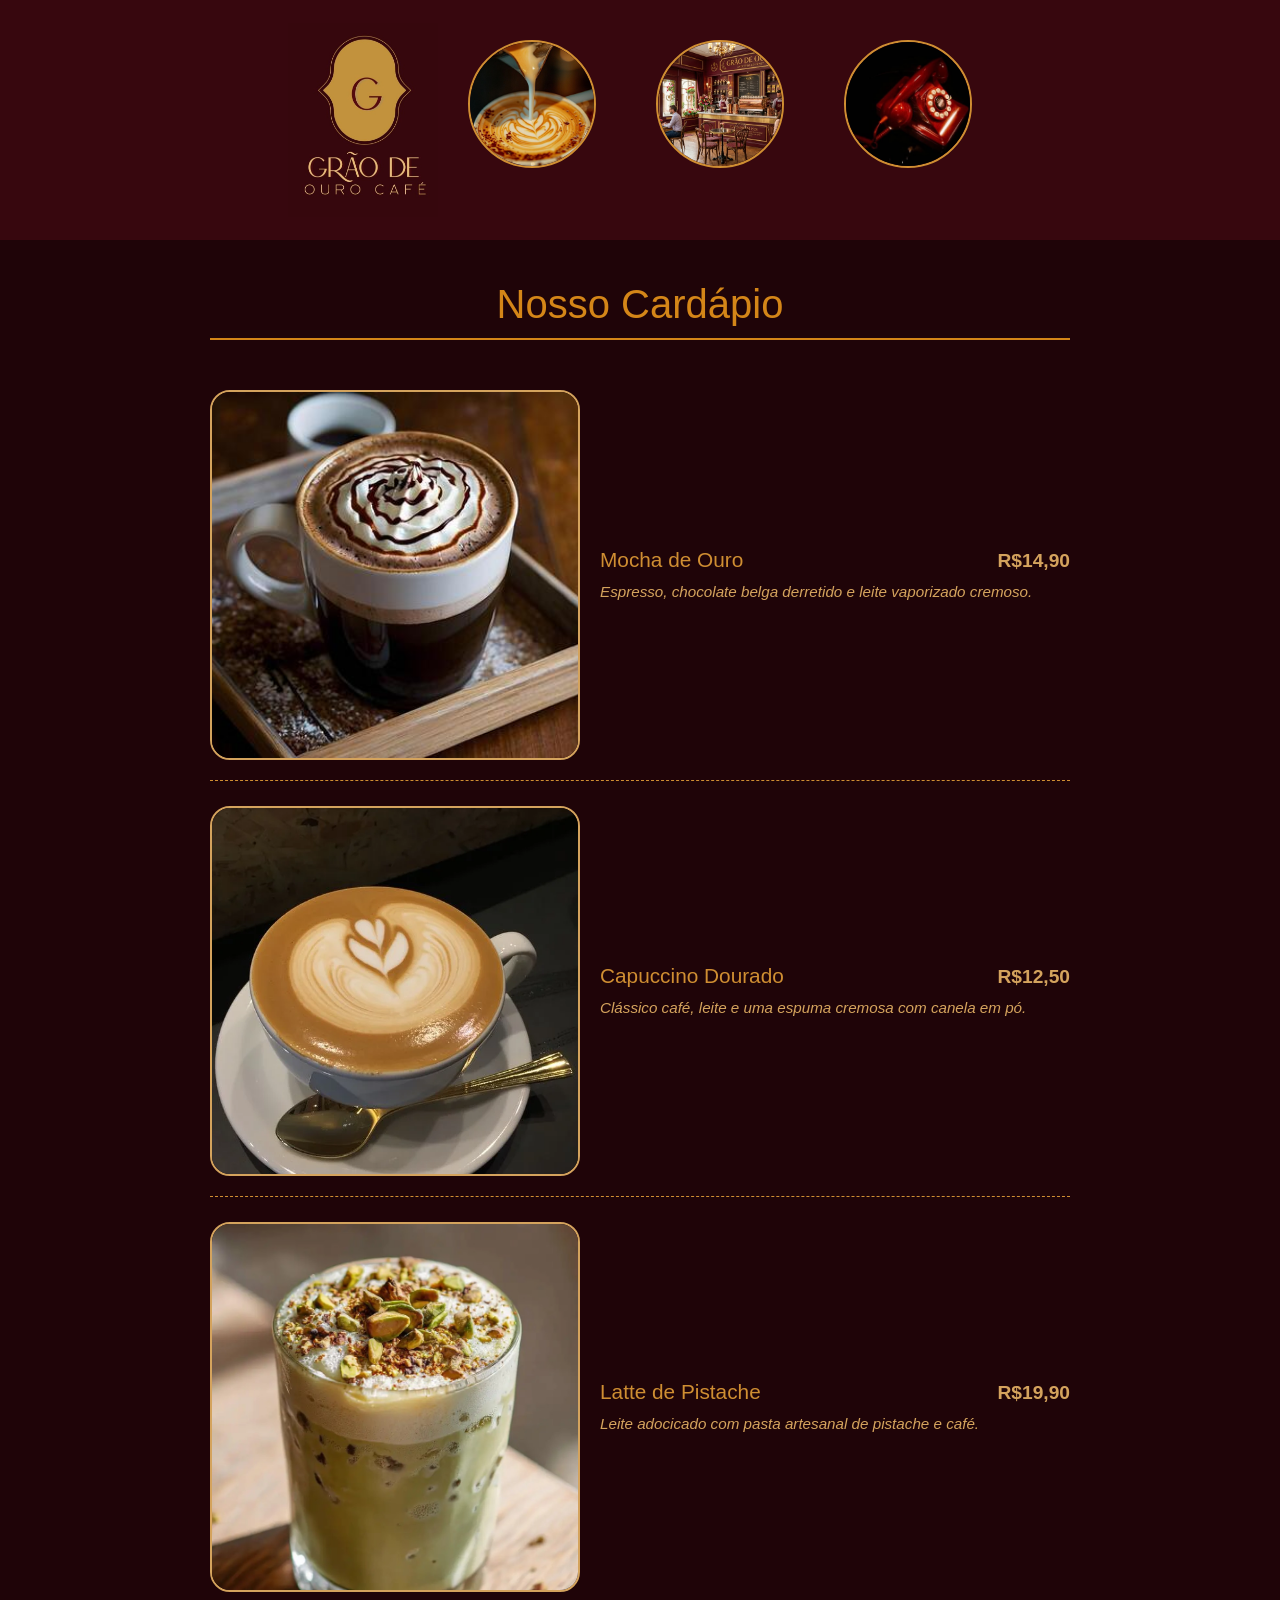
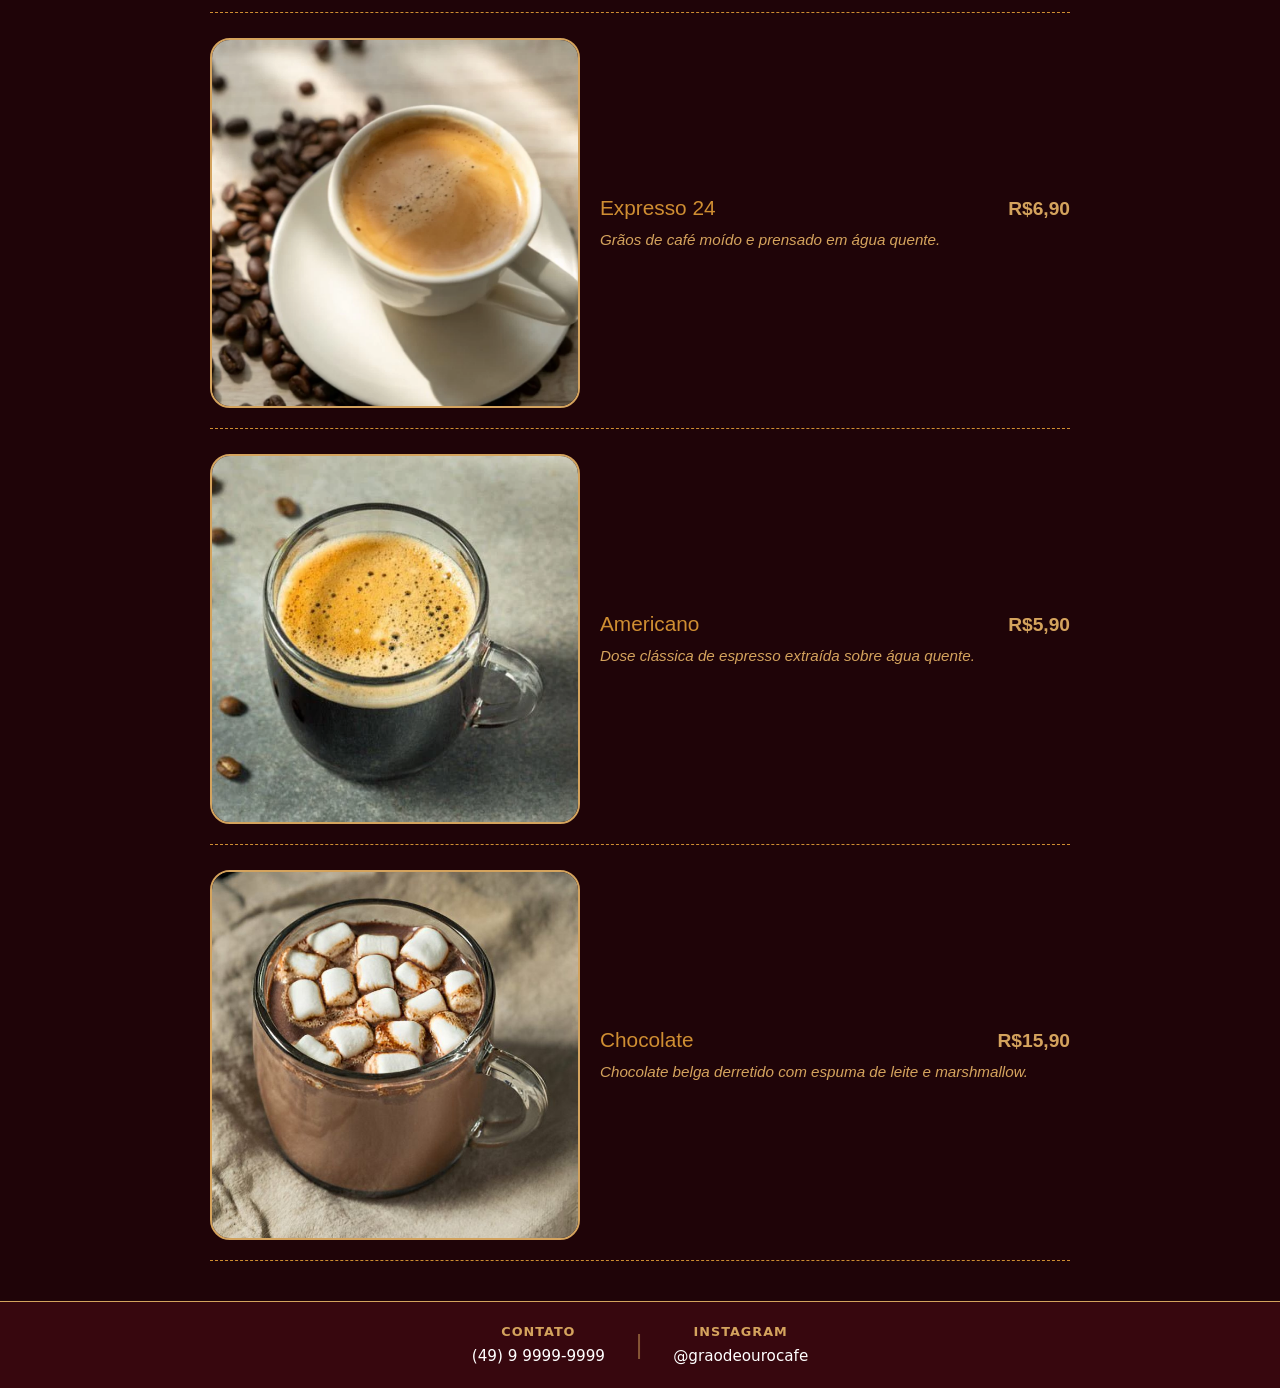
<file: Cafeteria/paginas/cafe.html>
<!doctype html>
<html lang="pt-br">
  <head>
    <meta charset="UTF-8" />
    <meta name="viewport" content="width=device-width, initial-scale=1.0" />
    <title>cafe</title>
<link rel="stylesheet" href="https://cdn.jsdelivr.net/npm/bootstrap@5.3.3/dist/css/bootstrap.min.css">
<link rel="stylesheet" href="./style.css" />
</head>
  <body>
        <header class="cabecalho">
            <nav>
            <a href="index.html">
                <img src="../img/logo.jpg" class="logo">
            </a>
            <div class="row">
                <!--Bootstrap CARD-->
                <div class="card" style="width: 18rem;">
                    <a href="cafe.html">
                        <img src="../img/produtos.jpeg" class="card-img-top cardimg">
                    </a>
                    <div class="card-body">
                    </div>
                </div>

                <div class="card" style="width: 18rem;">
                    <a href="sobre.html">
                        <img src="../img/sobrenos.png" class="card-img-top cardimg">
                    </a>
                    <div class="card-body">
                    </div>
                </div>

                <div class="card" style="width: 18rem;">
                    <a href="contato.html">
                        <img src="../img/telefone.jpeg" class="card-img-top cardimg">
                    </a>
                    <div class="card-body">
                    </div>
                </div>
            </div>
            </nav>
        </header>


    <!---------------------------------------CARDAPIO------------------------------------------------------------------>

<main class="cardapio">
    <article>
        <section>
            <h1>Nosso Cardápio</h1>
        </section>

        <section class="cardapiogrid">

            <div class="cafe mocha">
                <img src="../img/mocha.jpg" alt="Mocha" class="foto">
                <div class="info-item">
                    <div class="cabecalhoit">
                        <h3>Mocha de Ouro</h3>
                        <a class="valor">R$14,90</a>
                    </div>
                    <p class="descricao">Espresso, chocolate belga derretido e leite vaporizado cremoso.</p>
                </div>
            </div>

            <div class="cafe capuccino">
                <img src="../img/capuccino.webp" alt="Capuccino" class="foto">
                <div class="info-item">
                    <div class="cabecalhoit">
                        <h3>Capuccino Dourado</h3>
                        <a class="valor">R$12,50</a>
                    </div>
                    <p class="descricao">Clássico café, leite e uma espuma cremosa com canela em pó.</p>
                </div>
            </div>

            <div class="cafe latte">
                <img src="../img/lattepistache.jpg" alt="Latte" class="foto">
                <div class="info-item">
                    <div class="cabecalhoit">
                        <h3>Latte de Pistache</h3>
                        <a class="valor">R$19,90</a>
                    </div>
                    <p class="descricao">Leite adocicado com pasta artesanal de pistache e café.</p>
                </div>
            </div>

            <div class="cafe expresso">
                <img src="../img/expresso.webp" alt="expresso" class="foto">
                <div class="info-item">
                    <div class="cabecalhoit">
                        <h3>Expresso 24</h3>
                        <a class="valor">R$6,90</a>
                    </div>
                    <p class="descricao">Grãos de café moído e prensado em água quente.</p>
                </div>
            </div>

            <div class="cafe americano">
                <img src="../img/americano.webp" alt="americano" class="foto">
                <div class="info-item">
                    <div class="cabecalhoit">
                        <h3>Americano</h3>
                        <a class="valor">R$5,90</a>
                    </div>
                    <p class="descricao">Dose clássica de espresso extraída sobre água quente.</p>
                </div>
            </div>

            <div class="cafe chocolate">
                <img src="../img/chocolate.jpeg" alt="chocolate" class="foto">
                <div class="info-item">
                    <div class="cabecalhoit">
                        <h3>Chocolate</h3>
                        <a class="valor">R$15,90</a>
                    </div>
                    <p class="descricao">Chocolate belga derretido com espuma de leite e marshmallow.</p>
                </div>
            </div>

        </section>
    </article>
</main>

<!---FOOTER-->
<footer class="footer">
    <nav class="footergrid">
        <div class="footeritem">
            <a class="footer-label">Contato</a>
            <a class="footer-valor">(49) 9 9999-9999</a>
        </div>

        <div class="linha">|</div>

        <div class="footeritem">
            <a class="footer-label">Instagram</a>
            <a href="https://instagram.com/graodeourocafe" class="footer-valor footer-link" target="_blank">@graodeourocafe</a>
        </div>

    </nav>
</footer>

    <script src="https://cdn.jsdelivr.net/npm/bootstrap@5.3.3/dist/js/bootstrap.bundle.min.js"></script>
  </body>
</html>
</file>
<file: site_super_shock/css/style.css>
:root{
    --azul-escuro:#020115;
    --amarelo: #ffc107;
}

.hero-image{
    width: 150px;
    height: 150px;
    border: 3px solid var(--amarelo);
}

.hero-section{
    background: linear-gradient(45deg, var(--azul-escuro), #1a1a2e);
    min-height: 100vh;
}

@media(max-width: 768px){
    .hero-image {
        width: 120px;
        height: 120px;
    }
}

.img {
    transition: transform 0.3s;
}

.img:hover{
    transition: scale(1.05);
}

.btn-menu{
    background: none; /*vai tirar o fundo da imagem, esse por exemplo tira dos tres tracinhos do menu*/
    border: none;
    padding: 5px;
}

.menu-lateral{
    position: fixed;
    top: 0;
    left: -250px;
    width: 250px;
    height: 100%;
    background: var(--azul-escuro);
    transition: left 0.3s;
    padding-top: 80px;
    z-index: 1000; /*ordem de prioridade de carregamento*/
}

.menu-lateral.ativa{ /*vai chamar o js*/
    left: 0;
}

.menu-lateral ul{
    list-style: none;
    padding: 0;
    margin: 0;
}

.menu-lateral a{
    color: white;
    text-decoration: none;
    display: block;
    padding: 15px 20px;
    border-bottom: 1px solid #1a1a2e;
}
</file>
<file: Cafeteria/paginas/style.css>
/*GERAL*/
body {
    background-color: #1f0408; 
    font-family: system-ui, -apple-system, sans-serif;
    margin: 0;
    display: flex;
    flex-direction: column;
    min-height: 100vh;
}

/*CABEÇALHO-------------------------------------------------------------------*/
.cabecalho {
    background-color: #37070E;
    padding: 20px;
}

.cabecalho nav {
    display: flex;
    justify-content: center;
    align-items: center;
    flex-wrap: wrap;
    gap: 10px;
}

.logo {
    width: clamp(80px, 12vw, 150px);
    height: auto;
    cursor: pointer;
}

/*CARDS--------------------------------------------------------*/

.row {
    display: flex;            
    justify-content: center;  
    gap: 20px;
    flex-wrap: wrap;
    margin-left: 0;  /* Bootstrap */
    margin-right: 0; /* Bootstrap */
}

.card {  
    transition: transform 0.3s ease, box-shadow 0.3s ease;
    cursor: pointer;
    text-decoration: none;  
    display: flex;
    flex-direction: column;   
    align-items: center;      
    padding: 20px;
    width: auto !important; /* Bootstrap */
    background-color: transparent; /*corrige Bootstrap */
    border: none;              /* corrige  Bootstrap */
}

.cardimg {
    width: clamp(80px, 10vw, 200px);
    height: clamp(80px, 10vw, 200px);
    object-fit: cover;
    border: 2px solid #cf8e32;
    border-radius: 100%;      
}


.card:hover {
    transform: scale(1.05);
    box-shadow: 0 10px 20px rgba(0, 0, 0, 0.1);
}

.card a {
    text-decoration: none;
}


/* ARTICLE*/
.coments {
    display: grid;
    grid-template-columns: 7fr 3fr; 
    gap: 40px; 
    padding: 50px;
    align-items: start;
}




/* ----------------------------------CARROSSEL-----------------------------------*/


.carrousel {
    border-radius: 15px; /* sem barra de arrastar */
    width: 100%;
}

.slide {
    width: 100%;
    height: clamp(200px, 35vw, 400px);
    scroll-snap-align: start;
    position: relative;
}

.imgcarr {
    width: 100%;
    height: clamp(200px, 35vw, 400px);
    object-fit: cover;
    filter: brightness(0.5);
    border-radius: 20px;
}

.carousel-caption p {
    color: #ffffff;
    font-weight: bold;
    font-size: clamp(1rem, 2.5vw, 1.8rem);
    text-align: center;
    text-shadow: 2px 2px 4px rgba(0,0,0,0.5);
    margin: 0;
}


/*------------------------SUGESTÃO-----------------------------------------------------------*/
.sugestao {
    display: flex; /*container pai ajuste*/
    flex-direction: column;
    align-items: center;
    gap: 15px;
    margin-bottom: 30px;
    background-color: transparent;
}
 
.imgsugestao {
    width: 100%;
    max-width: 200px;
    height: 150px;
    object-fit: cover; /*para se ajustar ao container pai*/
    border-radius: 20px;
    border: 2px solid #D4A35D;
}
 
.btnsugestao {
    background-color: #D4A35D;
    border: 2px solid #37070E;
    border-radius: 50px;
    padding: 10px 20px;
    cursor: pointer;
    transition: all 0.3s ease;
    width: 90%;
    text-decoration: none;
    color: #37070E;
    font-weight: bold;
    font-size: 0.9rem;
    text-align: center;
}
 
.btnsugestao:hover {
    background-color: #37070E;
    color: #ffffff;
    transform: translateY(-3px);
}



/*-----------------------------------CAFE-------------------------------------------------------------------------*/

.cardapio {
    max-width: 900px;
    width: 100%;
    margin: 40px auto;
    padding: 0 20px;
    box-sizing: border-box;
    font-family: 'Segoe UI', Tahoma, Geneva, Verdana, sans-serif;
}

.cardapio h1{
    text-align: center;
    color: #d48618; 
    margin-bottom: 50px;
    font-size: clamp(1.5rem, 4vw, 2.5rem);
    border-bottom: 2px solid #d48618;
    display: inline-block;
    width: 100%;
    padding-bottom: 10px;
}

.cardapiogrid {
    display: grid;
    grid-template-columns: 1fr;
    gap: 25px;
}

.cafe {
    display: flex;
    align-items: center;
    gap: 20px;
    padding-bottom: 20px;
    border-bottom: 1px dashed #cf8e32;
    flex-wrap: wrap;
}


.foto {
    width: clamp(150px, 35vw, 370px);
    height: clamp(150px, 35vw, 370px);
    object-fit: cover;
    border-radius: 20px;
    border: 2px solid #D4A35D;
    flex-shrink: 0;
}

.info-item {
    flex-grow: 1;
    min-width: 150px;
}

.cabecalhoit {
    display: flex;
    justify-content: space-between;
    align-items: baseline;
    margin-bottom: 5px;
    flex-wrap: wrap;
    gap: 5px;
}

.cabecalhoit h3 {
    margin: 0;
    color: #cf8e32;
    font-size: clamp(1rem, 2vw, 1.3rem);
}

.valor {
    color: #D4A35D;
    font-weight: bold;
    font-size: clamp(1rem, 2vw, 1.2rem);
    white-space: nowrap;
    text-decoration: none;
}

.descricao {
    margin: 0;
    color: #D4A35D;
    font-size: 0.95rem;
    font-style: italic;
    line-height: 1.4;
}
 
/*-----------------------------------CONTATO-------------------------------------------------------------------------*/
 
.formulario {
    background-color: #2a0810;
    padding: 40px;
    border-radius: 20px;
    border: 1px solid #D4A35D;
}
 
.titulo-formulario {
    color: #D4A35D;
    font-size: clamp(1.3rem, 3vw, 1.8rem);
    margin-bottom: 30px;
    border-bottom: 1px solid #D4A35D;
    padding-bottom: 10px;
}
 
.formulario .form-control {
    background-color: #1f0408;
    border: 1px solid #D4A35D;
    color: #ffffff;
    border-radius: 10px;
}

.form-a{
    text-decoration: none;
    color: #d48618;
}
 
.btnenviar {
    width: 100%;
    margin-top: 10px;
    font-size: 1rem;
}
 
/*-----------------------------------MAPA-------------------------------------------------------------------------*/
 
.mapa {
    width: 100%;
    height: clamp(250px, 35vw, 450px);
 
}

/*-----------------------------------SOBRE-------------------------------------------------------------------------*/
 
/* NAVBAR Bootstrap arrumado e button*/
.navbar-sobre {
    background-color: #2a0810;
    border-bottom: 1px solid #D4A35D;
    padding: 10px 30px;
}
 
.navbar-brand-sobre {
    color: #D4A35D;
    font-weight: bold;
    font-size: 1.2rem;
}
 
.nav-link-sobre {
    color: #D4A35D !important;
    font-weight: 500;
    transition: color 0.3s ease;
}
 
.nav-link-sobre:hover {
    color: #ffffff !important;
}
 
.navbar-toggler {
    border-color: #D4A35D;
}
 
/* ----------------------------------------------ACCORDION Bootstrap customizado ------------------------------*/
#accordionFlushExample {
  background-color: #1f0408;
  border-radius: 12px;
  overflow: hidden;
}

#accordionFlushExample .accordion-item {
  background-color: #1f0408;
  border-color: #C2933C;
}

#accordionFlushExample .accordion-button {
  background-color: #1f0408;
  color: #E8BC73;
  border-radius: 12px;
}

#accordionFlushExample .accordion-button:not(.collapsed){
  background-color: #C2933C;
  color: #37070E;
  border-radius: 12px 12px 0 0;
  box-shadow: none;
}

#accordionFlushExample .accordion-button::after{
  filter: invert(75%) sepia(40%) saturate(500%) hue-rotate(5deg);
}

#accordionFlushExample .accordion-button:not(.collapsed)::after{
  filter: brightness(0);
}

#accordionFlushExample .accordion-collapse{
  border-top: 1px solid #C2933C;
}

#accordionFlushExample .accordion-body{
  background-color: #37070E;
  color: #E8BC73;
  border-radius: 0 0 12px 12px;
}
.tituloaccordion h3{
    color: #d48618;
    font-family:system-ui, -apple-system, sans-serif;
}
/* ---------------------------------VÍDEO -------------------------------------*/
.videocafe {
    display: flex;
    flex-direction: column;
    gap: 20px;
    border-radius: 3%;
}


/*-----------------------------------LINHA DO TEMPO-------------------------------------------------------------------------*/

.linhatemp {
    padding: 40px 50px;
    width: 100%;
    box-sizing: border-box;
}

.linhatem-cont {
    position: relative;
    padding-left: 30px;
}

.linhatem-cont::before {
    content: '';
    position: absolute;
    left: 0;
    top: 0;
    bottom: 0;
    width: 2px;
    background-color: #D4A35D;
}

.linhatempit {
    position: relative;
    margin-bottom: 35px;
    padding-left: 25px;
}

.linhatempont {
    position: absolute;
    left: -39px;
    top: 4px;
    width: 16px;
    height: 16px;
    border-radius: 100%;
    background-color: #D4A35D;
    border: 3px solid #1f0408;
    outline: 2px solid #D4A35D;
}

.ano {
    color: #D4A35D;
    font-size: 0.8rem;
    font-weight: bold;
    letter-spacing: 2px;
    text-transform: uppercase;
}

.tituloslinhatemp {
    color: #ffffff;
    font-size: 1rem;
    margin: 4px 0;
}

.linhatemptexto {
    color: #aaaaaa;
    font-size: 0.9rem;
    margin: 0;
    line-height: 1.5;
}


/*------------------------FACHADA-------------------------*/
.fachada h2 {
    display: flex;
    gap: 15px;
    flex-wrap: wrap;
    color: #D4A35D;
}

.fachadaimg {
    width: 100%;
}


/*-----------------------------------FOOTER-------------------------------------------------------------------------*/

.footer {
    background-color: #37070E;
    border-top: 1px solid #D4A35D;
    padding: 20px;
    margin-top: auto;
}

.footergrid {
    display: flex;
    justify-content: center;
    align-items: center;
    gap: 30px;
    flex-wrap: wrap;
}

.footeritem {
    display: flex;
    flex-direction: column;
    align-items: center;
    gap: 4px;
}

.footer-label {
    color: #D4A35D;
    font-size: 0.8rem;
    font-weight: bold;
    text-transform: uppercase;
    letter-spacing: 1px;
    text-decoration: none;

}

.footer-valor {
    color: #ffffff;
    font-size: 0.95rem;
    text-decoration: none;

}

.footer-link {
    text-decoration: none;
    transition: color 0.3s ease;
}

.linha {
    color: #D4A35D;
    font-size: 1.5rem;
    opacity: 0.5;
}
 


 /* ----------------------------------RESPONSIVIDADE-----------------------------------*/
 
@media (max-width: 768px) {
    .cabecalho nav {
        flex-direction: column;
        align-items: center;
    }
 
    .coments {
        grid-template-columns: 1fr;
        padding: 20px;
    }
 
    .sidebar-sugestoes {
        display: flex;
        flex-direction: row;
        justify-content: center;
        gap: 20px;
        flex-wrap: wrap;
    }
 
    .cafe {
        flex-direction: column;
        align-items: center;
        text-align: center;
    }
 
    .cabecalhoit {
        justify-content: center;
    }
 
    .foto {
        width: 100%;
        max-width: 320px;
        height: clamp(180px, 60vw, 320px);
    }
}
 
@media (max-width: 480px) {
    .row {
        gap: 10px;
    }
 
    .cardimg {
        width: clamp(60px, 18vw, 100px);
        height: clamp(60px, 18vw, 100px);
    }
 
    .coments {
        padding: 15px;
    }
 
    .cardapio {
        padding: 0 12px;
    }
}
</file>
<file: REC_EmilyMenezes_YasmimRosa/Cafeteria/paginas/style.css>
/*GERAL*/
body {
    background-color: #1f0408; 
    font-family: system-ui, -apple-system, sans-serif;
    margin: 0;
    display: flex;
    flex-direction: column;
    min-height: 100vh;
}

/*CABEÇALHO-------------------------------------------------------------------*/
.cabecalho {
    background-color: #37070E;
    padding: 20px;
}

.cabecalho nav {
    display: flex;
    justify-content: center;
    align-items: center;
    flex-wrap: wrap;
    gap: 10px;
}

.logo {
    width: clamp(80px, 12vw, 150px);
    height: auto;
    cursor: pointer;
}

/*CARDS--------------------------------------------------------*/

.row {
    display: flex;            
    justify-content: center;  
    gap: 20px;
    flex-wrap: wrap;
    margin-left: 0;  /* Bootstrap */
    margin-right: 0; /* Bootstrap */
}

.card {  
    transition: transform 0.3s ease, box-shadow 0.3s ease;
    cursor: pointer;
    text-decoration: none;  
    display: flex;
    flex-direction: column;   
    align-items: center;      
    padding: 20px;
    width: auto !important; /* Bootstrap */
    background-color: transparent; /*corrige Bootstrap */
    border: none;              /* corrige  Bootstrap */
}

.cardimg {
    width: clamp(80px, 10vw, 200px);
    height: clamp(80px, 10vw, 200px);
    object-fit: cover;
    border: 2px solid #cf8e32;
    border-radius: 100%;      
}


.card:hover {
    transform: scale(1.05);
    box-shadow: 0 10px 20px rgba(126, 52, 64, 0.993);
}

.card a {
    text-decoration: none;
    color: #d48618;
    text-align: center;
    font-weight: bold;
    display: block;
    display: flex;
    flex-direction: column;
    align-items: center;
}
/* ARTICLE*/
.coments {
    display: grid;
    grid-template-columns: 7fr 3fr; 
    gap: 40px; 
    padding: 50px;
    align-items: start;
}




/* ----------------------------------CARROSSEL-----------------------------------*/


.carrousel {
    border-radius: 15px; /* sem barra de arrastar */
    width: 100%;
}

.slide {
    width: 100%;
    height: clamp(200px, 35vw, 400px);
    scroll-snap-align: start;
    position: relative;
}

.imgcarr {
    width: 100%;
    height: clamp(200px, 35vw, 400px);
    object-fit: cover;
    filter: brightness(0.5);
    border-radius: 20px;
}

.carousel-caption p {
    color: #ffffff;
    font-weight: bold;
    font-size: clamp(1rem, 2.5vw, 1.8rem);
    text-align: center;
    text-shadow: 2px 2px 4px rgba(0,0,0,0.5);
    margin: 0;
}


/*------------------------SUGESTÃO-----------------------------------------------------------*/
.sugestao {
    display: flex; /*container pai ajuste*/
    flex-direction: column;
    align-items: center;
    gap: 15px;
    margin-bottom: 30px;
    background-color: transparent;
}
 
.imgsugestao {
    width: 100%;
    max-width: 200px;
    height: 150px;
    object-fit: cover; /*para se ajustar ao container pai*/
    border-radius: 20px;
    border: 2px solid #D4A35D;
}
 
.btnsugestao {
    background-color: #D4A35D;
    border: 2px solid #37070E;
    border-radius: 50px;
    padding: 10px 20px;
    cursor: pointer;
    transition: all 0.3s ease;
    width: 90%;
    text-decoration: none;
    color: #37070E;
    font-weight: bold;
    font-size: 0.9rem;
    text-align: center;
}
 
.btnsugestao:hover {
    background-color: #37070E;
    color: #ffffff;
    transform: translateY(-3px);
}



/*-----------------------------------CAFE-------------------------------------------------------------------------*/

.cardapio {
    max-width: 900px;
    width: 100%;
    margin: 40px auto;
    padding: 0 20px;
    box-sizing: border-box;
    font-family: 'Segoe UI', Tahoma, Geneva, Verdana, sans-serif;
}

.cardapio h1{
    text-align: center;
    color: #d48618; 
    margin-bottom: 50px;
    font-size: clamp(1.5rem, 4vw, 2.5rem);
    border-bottom: 2px solid #d48618;
    display: inline-block;
    width: 100%;
    padding-bottom: 10px;
}

.cardapiogrid {
    display: grid;
    grid-template-columns: 1fr;
    gap: 25px;
}

.cafe {
    display: flex;
    align-items: center;
    gap: 20px;
    padding-bottom: 20px;
    border-bottom: 1px dashed #cf8e32;
    flex-wrap: wrap;
}


.foto {
    width: clamp(150px, 35vw, 370px);
    height: clamp(150px, 35vw, 370px);
    object-fit: cover;
    border-radius: 20px;
    border: 2px solid #D4A35D;
    flex-shrink: 0;
}

.info-item {
    flex-grow: 1;
    min-width: 150px;
}

.cabecalhoit {
    display: flex;
    justify-content: space-between;
    align-items: baseline;
    margin-bottom: 5px;
    flex-wrap: wrap;
    gap: 5px;
}

.cabecalhoit h3 {
    margin: 0;
    color: #cf8e32;
    font-size: clamp(1rem, 2vw, 1.3rem);
}

.valor {
    color: #D4A35D;
    font-weight: bold;
    font-size: clamp(1rem, 2vw, 1.2rem);
    white-space: nowrap;
    text-decoration: none;
}

.descricao {
    margin: 0;
    color: #D4A35D;
    font-size: 0.95rem;
    font-style: italic;
    line-height: 1.4;
}
 
/*-----------------------------------CONTATO-------------------------------------------------------------------------*/
 
.formulario {
    background-color: #2a0810;
    padding: 40px;
    border-radius: 20px;
    border: 1px solid #D4A35D;
}
 
.titulo-formulario {
    color: #D4A35D;
    font-size: clamp(1.3rem, 3vw, 1.8rem);
    margin-bottom: 30px;
    border-bottom: 1px solid #D4A35D;
    padding-bottom: 10px;
}
 
.formulario .form-control {
    background-color: #1f0408;
    border: 1px solid #D4A35D;
    color: #ffffff;
    border-radius: 10px;
}

.form-a{
    text-decoration: none;
    color: #d48618;
}
 
.btnenviar {
    width: 100%;
    margin-top: 10px;
    font-size: 1rem;
}
 
/*-----------------------------------MAPA-------------------------------------------------------------------------*/
 
.mapa {
    width: 100%;
    height: clamp(250px, 35vw, 450px);
 
}

/*-----------------------------------SOBRE-------------------------------------------------------------------------*/
 
/* NAVBAR Bootstrap arrumado e button*/
.navbar-sobre {
    background-color: #2a0810;
    border-bottom: 1px solid #D4A35D;
    padding: 10px 30px;
}
 
.navbar-brand-sobre {
    color: #D4A35D;
    font-weight: bold;
    font-size: 1.2rem;
}
 
.nav-link-sobre {
    color: #D4A35D !important;
    font-weight: 500;
    transition: color 0.3s ease;
}
 
.nav-link-sobre:hover {
    color: #ffffff !important;
}
 
.navbar-toggler {
    border-color: #D4A35D;
}
 
/* ----------------------------------------------ACCORDION Bootstrap customizado ------------------------------*/
#accordionFlushExample {
  background-color: #1f0408;
  border-radius: 12px;
  overflow: hidden;
}

#accordionFlushExample .accordion-item {
  background-color: #1f0408;
  border-color: #C2933C;
}

#accordionFlushExample .accordion-button {
  background-color: #1f0408;
  color: #E8BC73;
  border-radius: 12px;
}

#accordionFlushExample .accordion-button:not(.collapsed){
  background-color: #C2933C;
  color: #37070E;
  border-radius: 12px 12px 0 0;
  box-shadow: none;
}

#accordionFlushExample .accordion-button::after{
  filter: invert(75%) sepia(40%) saturate(500%) hue-rotate(5deg);
}

#accordionFlushExample .accordion-button:not(.collapsed)::after{
  filter: brightness(0);
}

#accordionFlushExample .accordion-collapse{
  border-top: 1px solid #C2933C;
}

#accordionFlushExample .accordion-body{
  background-color: #37070E;
  color: #E8BC73;
  border-radius: 0 0 12px 12px;
}
.tituloaccordion h3{
    color: #d48618;
    font-family:system-ui, -apple-system, sans-serif;
}
/* ---------------------------------VÍDEO -------------------------------------*/
.videocafe {
    display: flex;
    flex-direction: column;
    gap: 20px;
    border-radius: 3%;
}


/*-----------------------------------LINHA DO TEMPO-------------------------------------------------------------------------*/

.linhatemp {
    padding: 40px 50px;
    width: 100%;
    box-sizing: border-box;
}

.linhatem-cont {
    position: relative;
    padding-left: 30px;
}

.linhatem-cont::before {
    content: '';
    position: absolute;
    left: 0;
    top: 0;
    bottom: 0;
    width: 2px;
    background-color: #D4A35D;
}

.linhatempit {
    position: relative;
    margin-bottom: 35px;
    padding-left: 25px;
}

.linhatempont {
    position: absolute;
    left: -39px;
    top: 4px;
    width: 16px;
    height: 16px;
    border-radius: 100%;
    background-color: #D4A35D;
    border: 3px solid #1f0408;
    outline: 2px solid #D4A35D;
}

.ano {
    color: #D4A35D;
    font-size: 0.8rem;
    font-weight: bold;
    letter-spacing: 2px;
    text-transform: uppercase;
}

.tituloslinhatemp {
    color: #ffffff;
    font-size: 1rem;
    margin: 4px 0;
}

.linhatemptexto {
    color: #aaaaaa;
    font-size: 0.9rem;
    margin: 0;
    line-height: 1.5;
}


/*------------------------FACHADA-------------------------*/
.fachada h2 {
    display: flex;
    gap: 15px;
    flex-wrap: wrap;
    color: #D4A35D;
}

.fachadaimg {
    width: 100%;
}


/*-----------------------------------FOOTER-------------------------------------------------------------------------*/

.footer {
    background-color: #37070E;
    border-top: 1px solid #D4A35D;
    padding: 20px;
    margin-top: auto;
}

.footergrid {
    display: flex;
    justify-content: center;
    align-items: center;
    gap: 30px;
    flex-wrap: wrap;
}

.footeritem {
    display: flex;
    flex-direction: column;
    align-items: center;
    gap: 4px;
}

.footer-label {
    color: #D4A35D;
    font-size: 0.8rem;
    font-weight: bold;
    text-transform: uppercase;
    letter-spacing: 1px;
    text-decoration: none;

}

.footer-valor {
    color: #ffffff;
    font-size: 0.95rem;
    text-decoration: none;

}

.footer-link {
    text-decoration: none;
    transition: color 0.3s ease;
}

.linha {
    color: #D4A35D;
    font-size: 1.5rem;
    opacity: 0.5;
}
 

/*------------------------CUPONS-----------------------------------------------------------*/

.titulo-sessao {
    color: #D4A35D;
    text-align: center;
    margin-bottom: 30px;
    font-weight: bold;
    text-transform: uppercase;
    letter-spacing: 2px;
}

.cupom-card {
    background-color: #2a0810;
    border: 2px dashed #D4A35D; 
    border-radius: 15px;
    padding: 30px 20px;
    text-align: center;
    transition: all 0.3s ease;
    height: 100%;
    display: flex;
    flex-direction: column;
    justify-content: space-between;
}

.cupom-card:hover {
    transform: translateY(-10px);
    box-shadow: 0 10px 20px rgba(212, 163, 93, 0.2);
    background-color: #37070E;
}

.cupom-badge {
    background-color: #D4A35D;
    color: #37070E;
    font-weight: bold;
    padding: 5px 15px;
    border-radius: 50px;
    display: inline-block;
    margin-bottom: 15px;
    font-size: 0.8rem;
}

.cupom-card h3 {
    color: #ffffff;
    font-size: 1.2rem;
    margin-bottom: 10px;
}

.cupom-card p {
    color: #aaaaaa;
    font-size: 0.9rem;
    margin-bottom: 20px;
}

.cupom-codigo {
    background-color: #1f0408;
    color: #D4A35D;
    border: 1px solid #D4A35D;
    padding: 10px;
    font-family: monospace;
    font-size: 1.1rem;
    font-weight: bold;
    letter-spacing: 3px;
    border-radius: 5px;
}



 /* ----------------------------------RESPONSIVIDADE-----------------------------------*/
 
@media (max-width: 768px) {
    .cabecalho nav {
        flex-direction: column;
        align-items: center;
    }
 
    .coments {
        grid-template-columns: 1fr;
        padding: 20px;
    }
 
    .sidebar-sugestoes {
        display: flex;
        flex-direction: row;
        justify-content: center;
        gap: 20px;
        flex-wrap: wrap;
    }
 
    .cafe {
        flex-direction: column;
        align-items: center;
        text-align: center;
    }
 
    .cabecalhoit {
        justify-content: center;
    }
 
    .foto {
        width: 100%;
        max-width: 320px;
        height: clamp(180px, 60vw, 320px);
    }
}
 
@media (max-width: 480px) {
    .row {
        gap: 10px;
    }
 
    .cardimg {
        width: clamp(60px, 18vw, 100px);
        height: clamp(60px, 18vw, 100px);
    }
 
    .coments {
        padding: 15px;
    }
 
    .cardapio {
        padding: 0 12px;
    }
}
</file>
